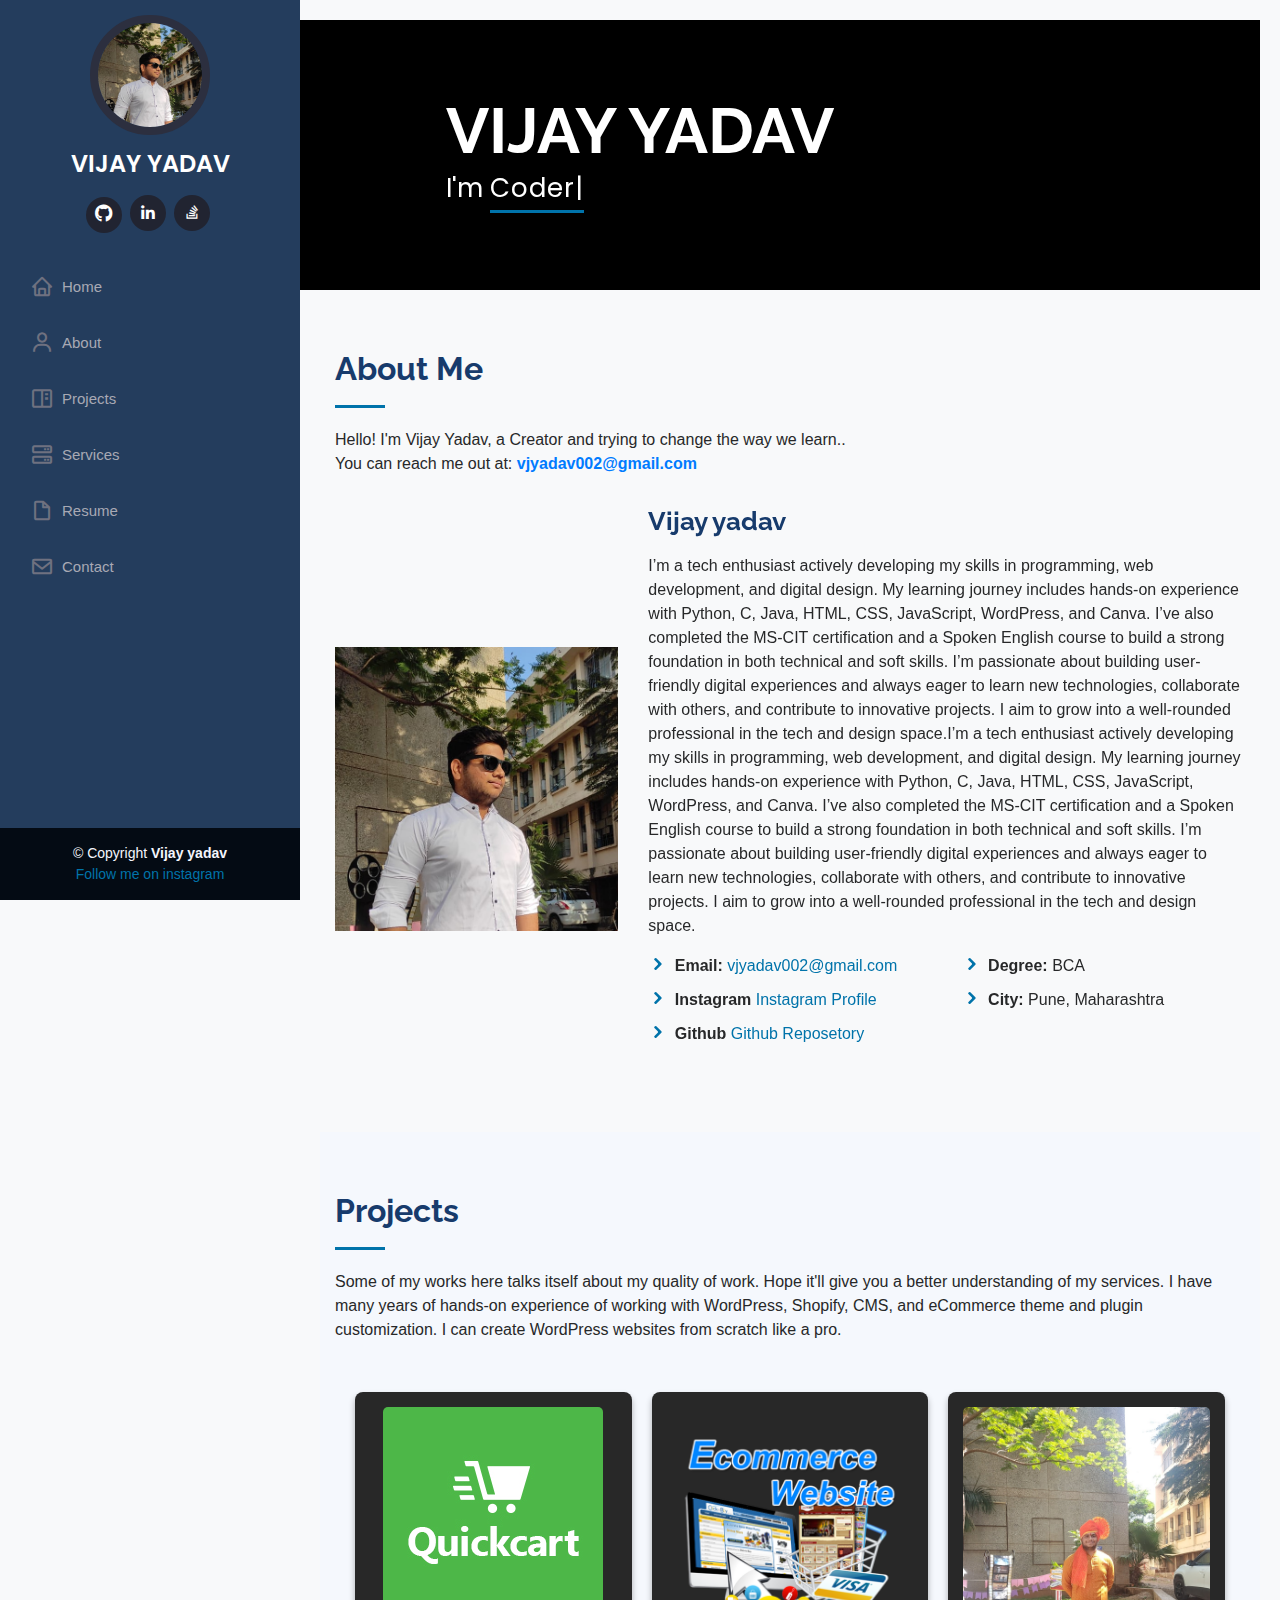
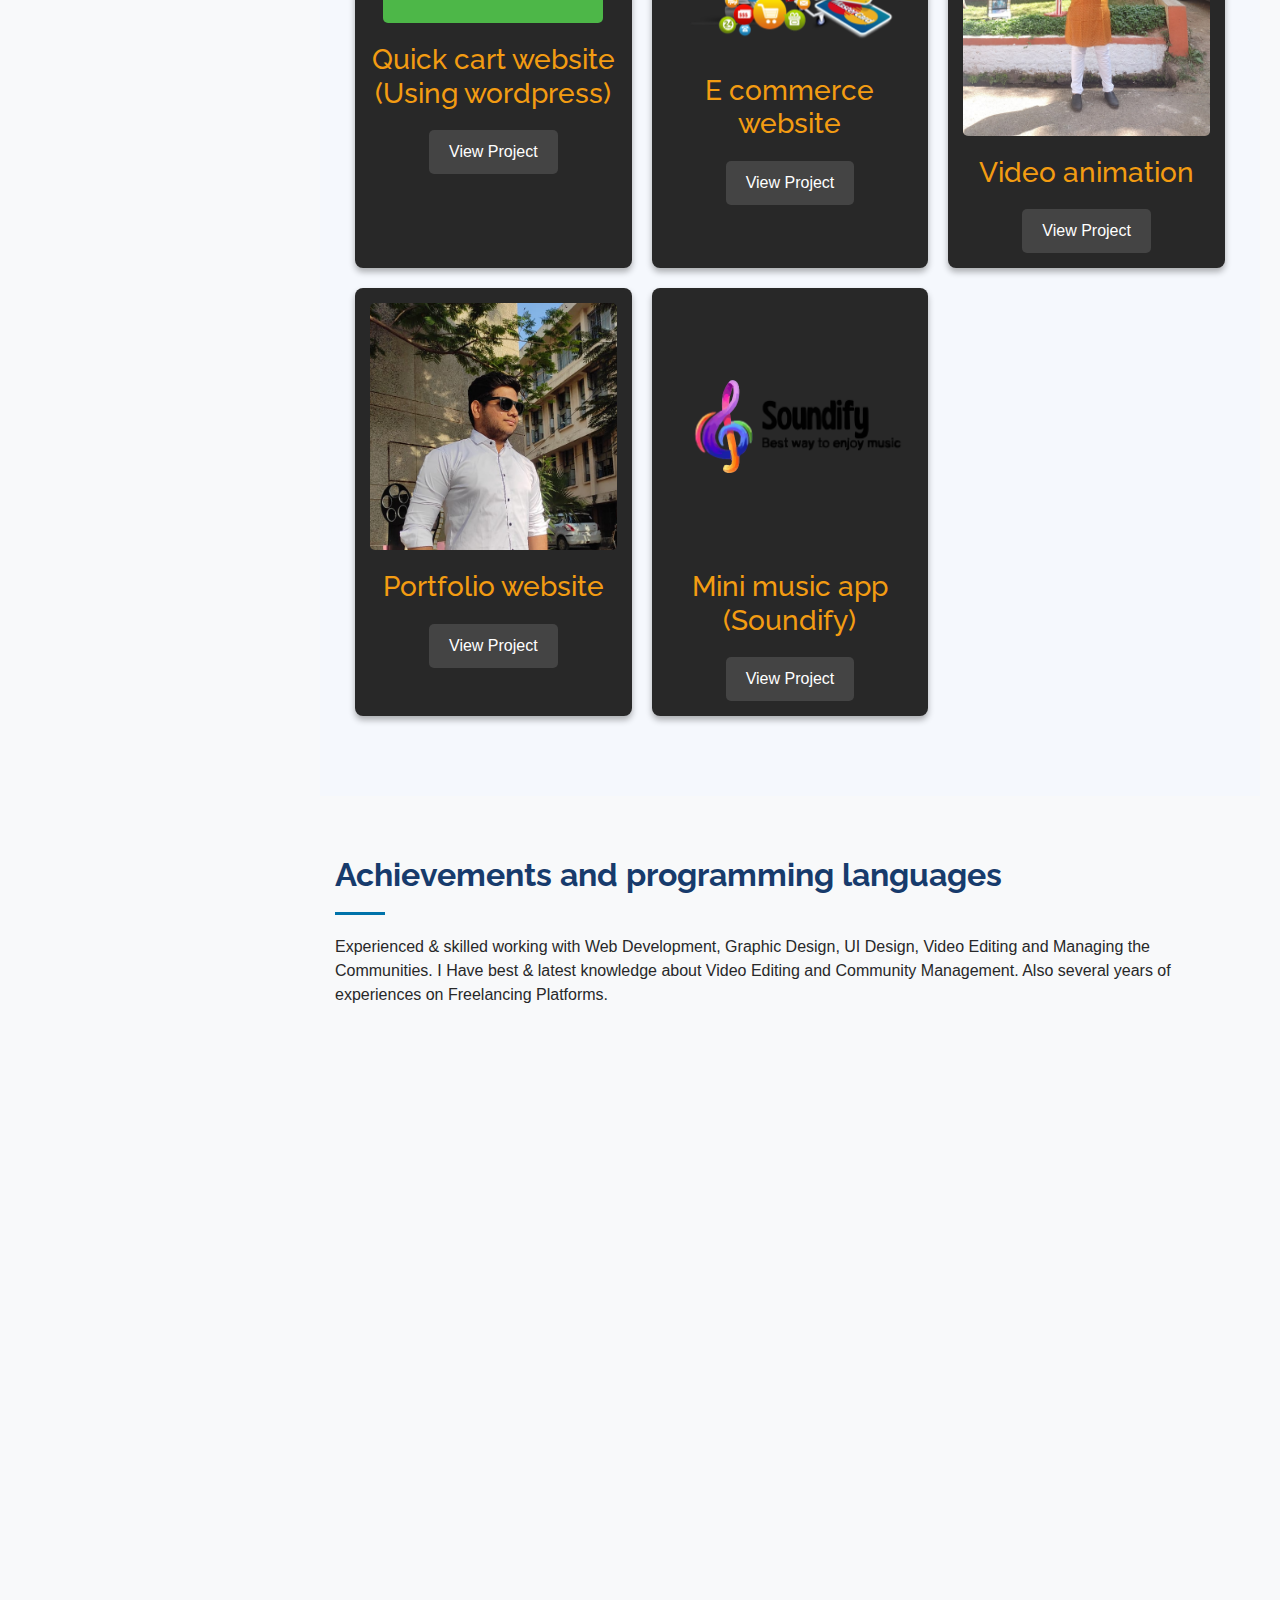
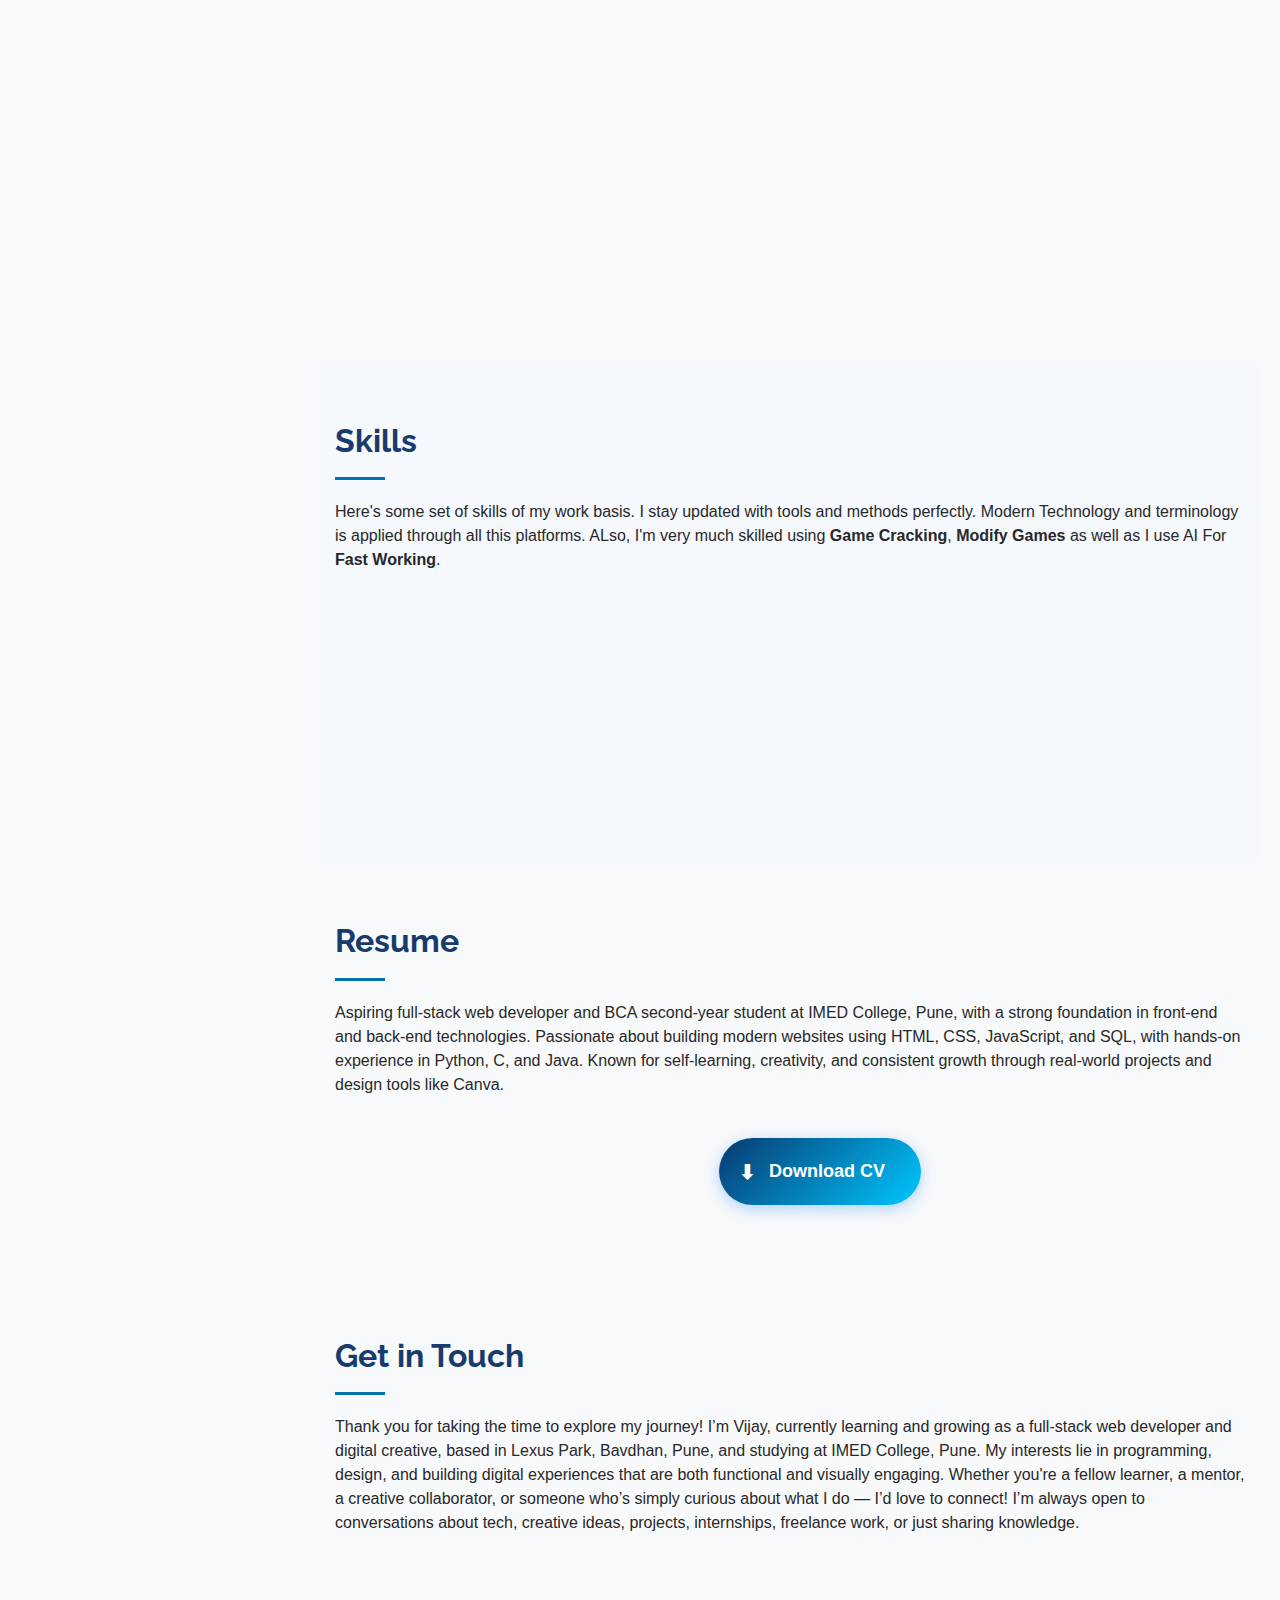
<file: index.html>
<!DOCTYPE html>
<html lang="en">

<head>
  <link rel="stylesheet" href="https://cdnjs.cloudflare.com/ajax/libs/font-awesome/6.5.1/css/all.min.css">

  <meta charset="utf-8">
  <meta content="width=device-width, initial-scale=1.0" name="viewport">

  <title>VIJAY YADAV | Portfolio website</title>
  <meta
    content="web development, wordpress, shopify website, e-commerce website, cms, blog, travel, web-developer, website, python, django, rest-api, aws, docker, python django portfolio,
    django developer portfolio,
    freelance django developer,
     portfolio VIJAY YADAV" name="description" 
  />
  <meta
    content="web development, wordpress, shopify website, e-commerce website, cms, blog, travel, web-developer, website, python, django, rest-api, aws, docker, python django portfolio,
    django developer portfolio,
    freelance django developer,
    saikat django portfolio Kapil Mahajan,
    django web development,
    python web development,
    django projects,
    rest api development,
    Dhaka CS Engineer,
    hire django developer in Dhaka,
    freelance django developer rates,
    I build web applications with django,
    python django e-commerce development,
    django developer with experience in iot, finance, aws"
    name="keywords"
  />

  <meta name="theme-color" content="#0073aa" />

  <meta property="og:title" content="VIJAY YADAV | BCA (STUDENT) (Backend)" />
  <meta property="og:description"
    content="web development, wordpress, shopify website, e-commerce website, cms, blog, travel, web-developer, website, python, django, rest-api, aws, docker" />
  <meta property="og:image" content="https://saikatroy.netlify.app/assets/img/Kapil1.png" />
  <meta property="og:url" content="https://saikatroy.netlify.app/" />
  <meta property="og:type" content="website" />

  <!-- Favicons -->
  <link href="assets/img/vijay.png" rel="icon">
  <link href="assets/img/vijay.png" rel="apple-touch-icon">

  <!-- Google Fonts -->
  <link
    href="https://fonts.googleapis.com/css?family=Open+Sans:300,300i,400,400i,600,600i,700,700i|Raleway:300,300i,400,400i,500,500i,600,600i,700,700i|Poppins:300,300i,400,400i,500,500i,600,600i,700,700i&display=swap"
    rel="stylesheet">

  <!-- Vendor CSS Files -->
  <link href="assets/vendor/bootstrap/css/bootstrap.min.css" rel="stylesheet">
  <link href="assets/vendor/icofont/icofont.min.css" rel="stylesheet">
  <link href="assets/vendor/boxicons/css/boxicons.min.css" rel="stylesheet">
  <link href="assets/vendor/venobox/venobox.css" rel="stylesheet">
  <link href="assets/vendor/owl.carousel/assets/owl.carousel.min.css" rel="stylesheet">
  <link href="assets/vendor/aos/aos.css" rel="stylesheet">

  <!-- Template Main CSS File -->
  <link href="assets/css/style.css" rel="stylesheet">

  <!-- Google tag (gtag.js) -->
  <script async src="https://www.googletagmanager.com/gtag/js?id=G-1HEC9Z70SZ"></script>
  <script>
    window.dataLayer = window.dataLayer || [];
    function gtag(){dataLayer.push(arguments);}
    gtag('js', new Date());

    gtag('config', 'G-1HEC9Z70SZ');
  </script>

</head>
<body>

  <!-- ======= Mobile nav toggle button ======= -->
  <button type="button" class="mobile-nav-toggle d-xl-none" aria-label="Right Align"><i
      class="icofont-navigation-menu"></i></button>

  <!-- ======= Header ======= -->
  <header id="header">
    <div class="d-flex flex-column">

      <div class="profile">
        <img src="assets/img/vijay1.png" alt="Vijay yadav Image" class="img-fluid rounded-circle" width="512"
          height="512">
        <h1 class="text-light"><a rel="noopener" href="/">VIJAY YADAV</a></h1>
       <div class="social-links mt-3 text-center">
        <!-- <a rel="noopener" href="https://twitter.com/njmsaikat" class="Instagram" target="_blank"><i
              class="bx bxl-Instagram"></i></a> -->
         <a href="https://github.com/Vijay96k" target="_blank" rel="noopener noreferrer" aria-label="GitHub">
  <i class="fab fa-github"></i>
</a>
          <a rel="noopener" href="https://www.linkedin.com/in/vijay-yadav-0b5407347?utm_source=share&utm_campaign=share_via&utm_content=profile&utm_medium=android_app" class="linkedin" target="_blank"><i
              class="bx bxl-linkedin"></i></a>
         <a rel="noopener" href="https://stackoverflow.com/users/30825001/vijay-yadav" class="stackoverflow" target="_blank"><i
            class="bx bxl-stack-overflow"></i></a>
        </div>
      </div>

      <nav class="nav-menu">
        <ul>
          <li class=""><a rel="noopener" href="#hero"><i class="bx bx-home"></i> <span>Home</span></a></li>
          <li><a rel="noopener" href="#about"><i class="bx bx-user"></i> <span>About</span></a></li>
          <li><a rel="noopener" href="#projects"><i class="bx bx-book-content"></i> Projects</a></li>
          <li><a rel="noopener" href="#services"><i class="bx bx-server"></i> Services</a></li>
          <li><a rel="noopener" href="#resume"><i class="bx bx-file-blank"></i> <span>Resume</span></a></li>
         <!-- <li><a rel="noopener" href="#blog"><i class="bx bxl-blogger"></i> <span>Blog</span></a></li> -->
          <li><a rel="noopener" href="#contact"><i class="bx bx-envelope"></i> Contact</a></li>
          <!-- <li><a rel="noopener" href="/assets/cv/CV- Kapil Mahajan.pdf" target="_blank"><i class="bx bx-book-content"></i>
              Download CV</a>
          </li> -->

        </ul>
      </nav><!-- .nav-menu -->
      <button type="button" class="mobile-nav-toggle d-xl-none" aria-label="Right Align"><i
          class="icofont-navigation-menu"></i></button>

    </div>
  </header><!-- End Header -->

  <!-- ======= Hero Section ======= -->
  <section id="hero" class="d-flex flex-column justify-content-center align-items-center">
    <div class="hero-container" data-aos="fade-in">
      <h1>VIJAY YADAV</h1>
      <p>I'm <span class="typed"
          data-typed-items="Coder, Engineer, web-developer"></span>
      </p>
    </div>
  </section><!-- End Hero -->

  <main id="main">

    <!-- ======= About Section ======= -->
    <section id="about" class="about">
      <div class="container">

        <div class="section-title">
          <h2>About Me</h2>
          <p>Hello! I'm Vijay Yadav,
            a Creator and trying to change the way we learn.. <br>
            You can reach me out at: <a href="mailto:vjyadav002@gmail.com" style="color: rgb(0, 123, 255); text-decoration: none;"><b>vjyadav002@gmail.com</b></a></p>
        </div>
        

        <div class="row about-me-row">
          <div class="col-lg-4" data-aos="fade-right">
            <img src="assets/img/vijay1.png" class="img-fluid profile-image" alt="Vijay yadav Profile Image"
              width="600" height="570">
          </div>
          <div class="col-lg-8 pt-4 pt-lg-0 content" data-aos="fade-left">
            <h3>Vijay yadav</h3>
            <p class="font-italic">
              <p>I’m a tech enthusiast actively developing my skills in programming, web development, and digital design. My learning journey includes hands-on experience with Python, C, Java, HTML, CSS, JavaScript, WordPress, and Canva. I’ve also completed the MS-CIT certification and a Spoken English course to build a strong foundation in both technical and soft skills. I’m passionate about building user-friendly digital experiences and always eager to learn new technologies, collaborate with others, and contribute to innovative projects. I aim to grow into a well-rounded professional in the tech and design space.I’m a tech enthusiast actively developing my skills in programming, web development, and digital design. My learning journey includes hands-on experience with Python, C, Java, HTML, CSS, JavaScript, WordPress, and Canva. I’ve also completed the MS-CIT certification and a Spoken English course to build a strong foundation in both technical and soft skills. I’m passionate about building user-friendly digital experiences and always eager to learn new technologies, collaborate with others, and contribute to innovative projects. I aim to grow into a well-rounded professional in the tech and design space.</p>

              

            </p>
            <div class="row">
              <div class="col-lg-6">
                <ul>
                  <!-- <li><i class="icofont-rounded-right"></i> <strong>Birthday:</strong> 1 May 1995</li> -->
                  
                  <li><i class="icofont-rounded-right"></i> <strong>Email:</strong> <a rel="noopener"
                      href="mailto:vjyadav002@gmail.com">vjyadav002@gmail.com</a></li>

                  <li><i class="icofont-rounded-right"></i> <strong>Instagram</strong> <a rel="noopener"
                      href="https://www.instagram.com/vijayyadav96k?igsh=MXFxamdqNXF3bG82dw==" target="_blank">Instagram Profile</a></li>
                      <li><i class="icofont-rounded-right"></i> <strong>Github</strong> <a rel="noopener"
                        href="https://github.com/Vijay96k" target="_blank">Github Reposetory</a></li>
                  <!-- <li><i class="icofont-rounded-right"></i> <strong>City:</strong> City : New York, USA</li> -->
                </ul>
              </div>
              <div class="col-lg-6">
                <ul>
                  
                  <li><i class="icofont-rounded-right"></i> <strong>Degree:</strong> BCA</li>

                 
                  <li><i class="icofont-rounded-right"></i> <strong>City:</strong> Pune, Maharashtra</li>
                </ul>
              </div>
            </div>
            <!-- <p>
              Sourcerer Profile- <a rel="noopener" href="https://sourcerer.io/njmsaikat"
                target="_blank">https://sourcerer.io/njmsaikat</a>
            </p>
            <p>
              <a rel="noopener" href="/assets/cv/CV- Kapil Mahajan.pdf" target="_blank"><button class="show-all">Download
                  CV</button></a>
            </p> -->
          </div>
        </div>

      </div>
    </section><!-- End About Section -->













<!-- project session -->
<section id="projects" class="portfolio section-bg">
  <div class="container">
    <div class="section-title">
      <h2>Projects</h2>
      <p>Some of my works here talks itself about my quality of work. Hope it'll give you a better understanding of
        my services. I have many years of hands-on experience of working with WordPress, Shopify, CMS, and eCommerce
        theme and plugin customization. I can create WordPress websites from scratch like a pro.</p>
    </div>
    <div id="project-grid">
      <!-- Project Cards will be dynamically added here -->
    </div>
  </div>
</section>

<script>
  const projects = [
    { title: "Quick cart website (Using wordpress)", image: "assets/img/quickcar.jpg", url:"https://yadavvijay.rf.gd/"},
    { title: "E commerce website", image: "assets/img/e-commerce.jpg", url:"https://yadavvijay.rf.gd/" },
    { title: "Video animation", image: "assets/img/vj.jpg", url:"https://vijay96k.github.io/projrctvideo/" },
    { title: "Portfolio website", image: "assets/img/vijay1.png" },
    { title: "Mini music app (Soundify)", image: "assets/img/app.png", url: "https://vijayfy-vjyadav002.web.app/"}, 
  ];

  const projectGrid = document.getElementById("project-grid");

  const displayProjects = (filteredProjects) => {
    projectGrid.innerHTML = "";
    filteredProjects.forEach((project) => {
      const card = document.createElement("div");
      card.className = "project-card";
      card.innerHTML = `
        <img src="${project.image}" alt="${project.title}" class="project-image">
        <h3 class="project-title">${project.title}</h3>
        <a href="${project.url}" target="_blank" rel="noopener noreferrer">
        <button class="project-button">View Project</button>
        </a>
      `;
      projectGrid.appendChild(card);
    });
  };

  displayProjects(projects);
</script>

<!-- CSS for Styling -->
<style>
  /* Project Grid Styling */
  #project-grid {
    display: grid;
    grid-template-columns: repeat(3, 1fr);
    gap: 20px;
    padding: 20px;
  }

  /* Card Styling */
  .project-card {
    background-color: #282828;
    padding: 15px;
    text-align: center;
    border-radius: 8px;
    box-shadow: 0px 4px 6px rgba(0, 0, 0, 0.3);
    transition: transform 0.3s ease, box-shadow 0.3s ease;
  }

  .project-card:hover {
    transform: scale(1.05);
    box-shadow: 0px 8px 15px rgba(0, 0, 0, 0.5);
  }

  .project-image {
    max-width: 100%;
    border-radius: 5px;
    margin-bottom: 10px;
  }

  .project-title {
    margin: 10px 0;
    color: #f39c12;
  }

  .project-button {
    margin-top: 10px;
    padding: 10px 20px;
    background-color: #444;
    color: #fff;
    border: none;
    border-radius: 5px;
    cursor: pointer;
    transition: background-color 0.3s ease, color 0.3s ease;
  }

  .project-button:hover {
    background-color: #f39c12;
    color: #1c1c1c;
  }

  /* Responsive Styling */
  @media (max-width: 768px) {
    #project-grid {
      grid-template-columns: 1fr; /* Single column on small screens */
    }
  }
</style>







































    <!-- ======= Portfolio Section ======= -->
    <!-- <section id="portfolio" class="portfolio section-bg">
      <div class="container">

        <div class="section-title">
          <h2>Portfolio</h2>
          <p>Some of my works here talks itself about my quality of work. Hope it'll give you a better understanding of
            may services. I have many years of hands on experience of working with wordpress, Shopify, CMS, eCommerce
            theme and plugin
            customization. I can create wordpress website form scratch like a pro. </p>
        </div>

      


        
        
        <div class="video-gallery">
          <div class="featured-video">
              <h2></h2>
              <div class="video-card" onclick="playVideo('videos/video3.mp4')">
                  <img src="images/thumbnail3.png" alt="">
                  <h3>Content Creator </h3>
  
                  <img class="play-icon" src="images/play-icon.png" alt="">
              </div>
          </div>
  
          <h2 class="related-videos-title">Related Videos</h2>
  
          <div class="related-videos">
              <div class="video-card" onclick="playVideo('videos/video1.mp4')">
                  
                  <div class="thumbnail">
                      <img src="images/thumbnail1.png" alt="">
  
                      <img class="play-icon" src="images/play-icon.png" alt="">
                  </div>
                  
                  <h3>Lectures on Youtube</h3>
  
                  
              </div>
  
              <div class="video-card" onclick="playVideo('videos/video2.mp4')">
                  
                  <div class="thumbnail">
                      <img src="images/thumbnail2.png" alt="">
  
                      <img class="play-icon" src="images/play-icon.png" alt="">
                  </div>
                  
                  <h3>Teaching BTS!</h3>
                  
              </div>
  
              <div class="video-card" onclick="playVideo('videos/video4.mp4')">
                  
                  <div class="thumbnail">
                      <img src="images/thumbnail4.png" alt="">
  
                      <img class="play-icon" src="images/play-icon.png" alt="">
                  </div>
                  
                  <h3>Instagram Reels</h3>
      
              </div>
          </div>
      </div>
  
  
      <div class="video">
          <video controls autoplay class="videoPlayer">
              <source src="videos/video1.mp4" type="video/mp4">
          </video>
  
          <div class="close-btn">+</div>
      </div>


      <div class="video-gallery">
        <div class="featured-video">
            <h2></h2>
            <div class="video-card" onclick="playVideo('videos/video5.mp4')">
                <img src="images/thumbnail5.png" alt="">
                <h3>LATE-Night </h3>

                <img class="play-icon" src="images/play-icon.png" alt="">
            </div>
        </div>

        <h2 class="related-videos-title">Related Videos</h2>
  
        <div class="related-videos">
            <div class="video-card" onclick="playVideo('videos/video6.mp4')">
                
                <div class="thumbnail">
                    <img src="images/thumbnail6.png" alt="">

                    <img class="play-icon" src="images/play-icon.png" alt="">
                </div>
                
                <h3>Sample Lectures</h3>

                
            </div>

         

            <div class="video-card" onclick="playVideo('videos/video7.mp4')">
                
                <div class="thumbnail">
                    <img src="images/thumbnail7.png" alt="">

                    <img class="play-icon" src="images/play-icon.png" alt="">
                </div>
                
                <h3>Added Animations Calculator</h3>
    
            </div>
        </div>
    </div>


    <div class="video">
        <video controls autoplay class="videoPlayer">
            <source src="videos/video1.mp4" type="video/mp4">
        </video>

        <div class="close-btn">+</div>
    </div>

    <div class="video-gallery">
      <div class="featured-video">
          <h2></h2>
          <img src="assets/img/Capture.PNG" class="img-fluid profile-image" alt="Kapil Mahajan Profile Image"
          width="600" height="570">   
          </div>
      </div>

    <div class="video-gallery">
      <div class="featured-video">
          <h2></h2>
          <img src="assets/img/SORS.jpg" class="img-fluid profile-image" alt="Kapil Mahajan Profile Image"
          width="600" height="570">   
          </div>
      </div>
      

        

       
  
    </section> -->

    <!-- ======= Services Section ======= -->
    <section id="services" class="services">
      <div class="container">

        <div class="section-title">
          <h2>Achievements and programming languages</h2>
          <p>Experienced & skilled working with Web Development, Graphic Design, UI Design, Video Editing and Managing the Communities. I Have best & latest knowledge about Video Editing and Community Management. Also several years of
            experiences on Freelancing Platforms.

          </p>
        </div>

        <div class="row">
          <div class="col-lg-4 col-md-6 icon-box" data-aos="fade-up">
            <div class="icon"><i class="icofont-computer"></i></div>
            <h3 class="title"><a rel="noopener" href="#portfolio">MS CIT</a></h3>
            <p class="description">I have successfully completed the Maharashtra State Certificate in Information Technology (MS-CIT), a comprehensive IT literacy course conducted by MKCL. The course covered essential computer skills including MS Office, internet usage, cybersecurity basics, and digital communication. This certification has enhanced my proficiency in day-to-day digital tools and strengthened my foundational knowledge of information technology.</p>
          </div>
          <div class="col-lg-4 col-md-6 icon-box" data-aos="fade-up" data-aos-delay="100">
            <div class="icon"><i class="icofont-chart-bar-graph"></i></div>
            <h3 class="title"><a rel="noopener" href="#portfolio">Python</a></h3>
            <p class="description">I have practical experience with Python, including building automation scripts, developing backend systems, creating game projects, and working on data-driven applications.</p>
          </div>
          <div class="col-lg-4 col-md-6 icon-box" data-aos="fade-up" data-aos-delay="200">
            <div class="icon"><i class="icofont-earth"></i></div>
            <h3 class="title"><a rel="noopener" href="#portfolio">Web development</a></h3>
            <p class="description">I have experience in web development using HTML, CSS, JavaScript, PHP, and WordPress, including creating responsive websites, dynamic functionalities, and custom themes to deliver user-friendly designs. </p>
          </div>
          <div class="col-lg-4 col-md-6 icon-box" data-aos="fade-up" data-aos-delay="300">
            <div class="icon"><i class="icofont-image"></i></div>
            <h3 class="title"><a rel="noopener" href="#portfolio">Canva designer</a></h3>
            <p class="description">Skilled in using Canva to create visually appealing designs for social media, presentations, and marketing materials.</p>
          </div>
          <div class="col-lg-4 col-md-6 icon-box" data-aos="fade-up" data-aos-delay="400">
            <div class="icon"><i class="icofont-settings"></i></div>
            <h3 class="title"><a rel="noopener" href="#portfolio"> Spoken English</a></h3>
            <p class="description">I have successfully completed a Spoken English course at Future Prep Academy, focused on improving verbal communication, pronunciation, vocabulary, and fluency in English. The course emphasized real-world conversation practice, confidence-building, and effective public speaking. It has significantly improved my communication skills and overall command of the English language.</p>
          </div>
          
        </div>

      </div>
    </section><!-- End Services Section -->

    <!-- ======= Facts Section ======= -->
    <!-- <section id="facts" class="facts">
      <div class="container">

        <div class="section-title">
          <h2>Facts</h2>
          <p>Magnam dolores commodi suscipit. Necessitatibus eius consequatur ex aliquid fuga eum quidem. Sit sint
            consectetur velit. Quisquam quos quisquam cupiditate. Et nemo qui impedit suscipit alias ea. Quia fugiat sit
            in iste officiis commodi quidem hic quas.</p>
        </div>

        <div class="row no-gutters">

          <div class="col-lg-3 col-md-6 d-md-flex align-items-md-stretch" data-aos="fade-up">
            <div class="count-box">
              <i class="icofont-simple-smile"></i>
              <span data-toggle="counter-up">232</span>
              <p><strong>Happy Clients</strong> consequuntur quae</p>
            </div>
          </div>

          <div class="col-lg-3 col-md-6 d-md-flex align-items-md-stretch" data-aos="fade-up" data-aos-delay="100">
            <div class="count-box">
              <i class="icofont-document-folder"></i>
              <span data-toggle="counter-up">521</span>
              <p><strong>Projects</strong> adipisci atque cum quia aut</p>
            </div>
          </div>

          <div class="col-lg-3 col-md-6 d-md-flex align-items-md-stretch" data-aos="fade-up" data-aos-delay="200">
            <div class="count-box">
              <i class="icofont-live-support"></i>
              <span data-toggle="counter-up">1,463</span>
              <p><strong>Hours Of Support</strong> aut commodi quaerat</p>
            </div>
          </div>

          <div class="col-lg-3 col-md-6 d-md-flex align-items-md-stretch" data-aos="fade-up" data-aos-delay="300">
            <div class="count-box">
              <i class="icofont-users-alt-5"></i>
              <span data-toggle="counter-up">15</span>
              <p><strong>Hard Workers</strong> rerum asperiores dolor</p>
            </div>
          </div>

        </div>

      </div>
    </section> -->
    <!-- End Facts Section -->

    <!-- ======= Skills Section ======= -->
    <section id="skills" class="skills section-bg">
      <div class="container">

        <div class="section-title">
          <h2>Skills</h2>
          <p>Here's some set of skills of my work basis. I stay updated with tools and methods perfectly.
            Modern Technology and terminology is applied through all this platforms. ALso, I'm very much skilled
            using <strong>Game Cracking</strong>, <strong>Modify Games</strong> as well as I use AI For <strong>Fast Working</strong>.
          </p>
        </div>

        <div class="row skills-content">

          <div class="col-lg-6" data-aos="fade-up">

            <div class="progress">
              <span class="skill">Web Development <i class="val">60%</i></span>
              <div class="progress-bar-wrap">
                <div class="progress-bar" aria-valuenow="60" aria-valuemin="40" aria-valuemax="100">
                </div>
              </div>
            </div>

            <div class="progress">
              <span class="skill">Video Editing <i class="val">40%</i></span>
              <div class="progress-bar-wrap">
                <div class="progress-bar" aria-valuenow="40" aria-valuemin="0" aria-valuemax="100">
                </div>
              </div>
            </div>

            <div class="progress">
              <span class="skill">C programming <i class="val">85%</i></span>
              <div class="progress-bar-wrap">
                <div class="progress-bar" aria-valuenow="85" aria-valuemin="0" aria-valuemax="100">
                </div>
              </div>
            </div>

            <div class="progress">
              <span class="skill">Python <i class="val">30%</i></span>
              <div class="progress-bar-wrap">
                <div class="progress-bar" aria-valuenow="30" aria-valuemin="0" aria-valuemax="100">
                </div>
              </div>
            </div>

          </div>

          <div class="col-lg-6" data-aos="fade-up" data-aos-delay="100">

            <div class="progress">
              <span class="skill">AI Tools<i class="val">70%</i></span>
              <div class="progress-bar-wrap">
                <div class="progress-bar" aria-valuenow="70" aria-valuemin="0" aria-valuemax="100">
                </div>
              </div>
            </div>

            <div class="progress">
              <span class="skill">Backend <i class="val">50%</i></span>
              <div class="progress-bar-wrap">
                <div class="progress-bar" aria-valuenow="50" aria-valuemin="0" aria-valuemax="100">
                </div>
              </div>
            </div>

            

            <div class="progress">
              <span class="skill">New Ideas<i class="val">100%</i></span>
              <div class="progress-bar-wrap">
                <div class="progress-bar" aria-valuenow="100" aria-valuemin="0" aria-valuemax="100">
                </div>
              </div>
            </div>

            <div class="progress">
              <span class="skill">designing<i class="val">55%</i></span>
              <div class="progress-bar-wrap">
                <div class="progress-bar" aria-valuenow="55" aria-valuemin="0" aria-valuemax="100">
                </div>
              </div>
            </div>

          </div>

        </div>
        <!-- <p style="margin-top: 20px;"><strong><i>Specialized Platform</i></strong></p>
        <div class="row skills-content">

          <div class="col-lg-6" data-aos="fade-up">

            <div class="progress">
              <span class="skill">Wordpress / CMS<i class="val">90%</i></span>
              <div class="progress-bar-wrap">
                <div class="progress-bar" aria-valuenow="90" aria-valuemin="0" aria-valuemax="100">
                </div>
              </div>
            </div>
          </div>

          <div class="col-lg-6" data-aos="fade-up" data-aos-delay="100">

            <div class="progress">
              <span class="skill">Shopify / eCommerce<i class="val">90%</i></span>
              <div class="progress-bar-wrap">
                <div class="progress-bar" aria-valuenow="90" aria-valuemin="0" aria-valuemax="100">
                </div>
              </div>
            </div>
          </div>

          <div class="col-lg-6" data-aos="fade-up">

            <div class="progress">
              <span class="skill">Docker<i class="val">80%</i></span>
              <div class="progress-bar-wrap">
                <div class="progress-bar" aria-valuenow="80" aria-valuemin="0" aria-valuemax="100">
                </div>
              </div>
            </div>
          </div>

          <div class="col-lg-6" data-aos="fade-up" data-aos-delay="100">

            <div class="progress">
              <span class="skill">Amazon Web Service (AWS)<i class="val">90%</i></span>
              <div class="progress-bar-wrap">
                <div class="progress-bar" aria-valuenow="90" aria-valuemin="0" aria-valuemax="100">
                </div>
              </div>
            </div>
          </div>

        </div> -->

      </div>
    </section><!-- End Skills Section -->





     <!-- ======= Resume Section ======= -->
     <section id="resume" class="resume">
      <div class="container">

        <div class="section-title">
          <h2>Resume</h2>
          <p> Aspiring full-stack web developer and BCA second-year student at IMED College, Pune, with a strong foundation in front-end and back-end technologies. Passionate about building modern websites using HTML, CSS, JavaScript, and SQL, with hands-on experience in Python, C, and Java. Known for self-learning, creativity, and consistent growth through real-world projects and design tools like Canva.</p>
        </div>
<!--
        <div class="row">
          <div class="col-lg-6" data-aos="fade-up">
            <h3 class="resume-title">Summary</h3>
            <div class="resume-item pb-0">
              <h4>Vijay yadav</h4>
              <h5>Bca Second year student </h5>

              <p>
               <a rel="noopener" href="https://get-aid.ltd/" target="_blank">Get Aid Ltd.</a><br>
                <em>Hi, I’m Vijay, an aspiring full-stack developer and creative thinker based in Lexus Park, Bavdhan, Pune. I’m currently pursuing my studies at IMED College (Institute of Management and Entrepreneurship Development), Pune, where I’m building a strong foundation in computer science and technology.

My journey in tech began with a deep interest in how things work behind the screen—and since then, I’ve been constantly learning and evolving. I’ve started developing my skills in web development (HTML, CSS, JavaScript), backend basics with SQL, and programming languages like Python, C, and Java. I'm also passionate about design, using tools like Canva to bring creative ideas to life.
                </em>
              </p>
              
            </div>
          <div class="resume-item pb-0">
              <h5>Junior Software Developer : Jul 2021 - Nov 2022</h5>

              <p>
                <a rel="noopener" href="https://ghl-bd.com/" target="_blank">Germania Holdings Ltd.</a><br>
                <em> As a Software Developer in Technical Team of Pioneer Smart Vending machine services in Bangladesh 
                  SnacKeeper. You'll find it soon every corner of the city. Our team goal is designing, implementing, deployments and all sort of problem solving of keeping 
                  the whole system up and running 24/7.
                </em>
              </p>
              <ul>
         
              </ul>
            </div> 
            <div class="resume-item pb-0">
              <h5> Achievements</h5>

              <p>
                <a rel="noopener" href="https://dokmi.com/" target="_blank">Dokmi BD</a><br>
                <li> Taking initiative to self-learn full-stack development outside of college curriculum </li>

                 <li>Built small projects using core web technologies</li>

                 <li>Developed strong digital literacy and communication skills</li>

<li>Consistently practicing coding and design to improve every day</li>
                </em>
              </p>
              <ul>
             
              </ul>
            </div>
           
          </div>
          <div class="col-lg-6" data-aos="fade-up" data-aos-delay="100">
            <h3 class="resume-title">Education</h3>
            <div class="resume-item">
              <h4>Bachelor of Computer Applications</h4>
              <h5>2024 - 2027</h5>
              <p><em><a rel="noopener" href="https://www.bvuniversity.edu.in/imed/" target="_blank">Institute of Management and Entrepreneurship Development (IMED)</a></em></p>
              <p>Graduated, Major in Communication.</p>
              <b>Academic Achievements</b>
              <ul>
                <li>National Service Scheme (NSS): 1st prise on Fit india camping compition - 2024</li>
                <li>Journal Published: 4th Young Scientist Congress - 2019</li>
              </ul>
             </div>
            </div> -->
</div>
            <!DOCTYPE html>
<html lang="en">
<head>
  <meta charset="UTF-8">
  <title>Download CV Button</title>
</head>
<body>
<!-- Button outside header -->
<div class="download-section">
  <a href="https://drive.google.com/file/d/1VYifpz5YpOUW9stSQqkjpGFW-wCpLYyj/view?usp=drive_link" class="download-btn" download>Download CV</a>
</div>

</body>
</html>

           <!-- <h3 class="resume-title">Certifications</h3>

           

            <div class="resume-item">
              <h4>Building Web Applications in PHP</h4>
              <h5>(8 Weeks) – 2020</h5>
              <p><em>Certified by University of Michigan, USA </em></p>
              <ul>
                <li>Credential ID: <a rel="noopener"
                    href="https://www.coursera.org/account/accomplishments/verify/5U6TYJY8KP8Y"
                    target="_blank">5U6TYJY8KP8Y</a></li>
              </ul>
            </div>
           
            <div class="resume-item">
              <h4>Top-up IT Training, Web Development</h4>
              <h5>(300 Hours) - 2017</h5>
              <p><em>LICT project, Bangladesh Computer Council (BCC)
                  Certified by George Washington University, USA
                </em></p>
              <ul>
                <li>Credential ID: <a rel="noopener"
                    href="https://drive.google.com/file/d/1cC09Rs4M0x4-S4T371jOvSZacGx2LOxg/view"
                    target="_blank">G023933</a></li>
              </ul>
            </div> -->
          </div>
        </div>

      </div>
    </section>

    <!-- ======= Testimonials Section ======= -->
   <!-- <section id="testimonials" class="testimonials section-bg">
      <div class="container">

       <div class="section-title">
          <h2>Clients Feedback</h2>
          <p>Here's some of my clients feedback for my work. I am glad to serve you with best quality. Hope we can work
            together and create amazing things together. <i>You can visit my freelancer profile too-</i>
            <a rel="noopener" href="https://www.fiverr.com/njmsaikat"><strong>Fiverr</strong></a> &
            <a rel="noopener" href="https://www.upwork.com/freelancers/~017a6b074dbd601705"><strong>Upwork</strong></a>
          </p>
        </div>

        <div class="owl-carousel testimonials-carousel">

          <div class="testimonial-item" data-aos="fade-up" data-aos-delay="200">
            <p>
              <img src="assets/img/testimonials/client-1.jpg" alt="Fiverr Review" width="702" height="366"
                class="img-fluid">
            </p>
            <h3>Freelancer Platform- Upwork</h3>
          </div>

          <div class="testimonial-item" data-aos="fade-up" data-aos-delay="400">
            <p>
              <img src="assets/img/testimonials/client-3.jpg" alt="Fiverr Review" width="702" height="366"
                class="img-fluid">
            </p>
            <h3>Freelancer Platform- Upwork</h3>
          </div>

        </div>

      </div>
    </section><!-- End Testimonials Section -->

   <!-- ======= Contact Section ======= -->
<section id="contact" class="contact">
  <div class="container">

    <div class="section-title">
      <h2>Get in Touch</h2>
      <p>Thank you for taking the time to explore my journey! I’m Vijay, currently learning and growing as a full-stack web developer and digital creative, based in Lexus Park, Bavdhan, Pune, and studying at IMED College, Pune. My interests lie in programming, design, and building digital experiences that are both functional and visually engaging.

      Whether you're a fellow learner, a mentor, a creative collaborator, or someone who’s simply curious about what I do — I’d love to connect! I’m always open to conversations about tech, creative ideas, projects, internships, freelance work, or just sharing knowledge.</p>
    </div>

    <div class="row" data-aos="fade-in">

      <div class="col-lg-5 d-flex align-items-stretch">
        <div class="info">
          <div class="address">
            <i class="icofont-google-map"></i>
            <h3>Location:</h3>
            <p>Pune, Maharashtra</p>
          </div>

          <div class="email">
            <i class="icofont-envelope"></i>
            <h3>Email:</h3>
            <p><a rel="noopener" href="mailto:vjyadav002@gmail.com">vjyadav002@gmail.com</a></p>
          </div>

          <div class="phone">
            <i class="icofont-phone"></i>
            <h3>Call:</h3>
            <p><a rel="noopener" href="tel:+917507445421">+917507445421</a></p>
          </div>

         <!-- <a rel="noopener" href="https://maps.app.goo.gl/z4QbJDoxE3Uisa7R6" target="_blank">
            <img src="assets/img/map.jpg" alt="Location Map" class="img-fluid" width="597" height="445">
          </a> -->
        </div>
      </div>

      <div class="col-lg-7 mt-5 mt-lg-0 d-flex align-items-stretch">
        <form action="https://formspree.io/f/xblykkwb" method="POST">
          <input type="hidden" name="_captcha" value="false">
          <input type="hidden" name="_next" value="https://vijayfy-vjyadav002.web.app/app2/#contact">
          
          <div class="form-group">
            <label for="name">Your Name:</label>
            <input class="form-control" type="text" name="name" id="name" required />
          </div>
          <div class="form-group">
            <label for="email">Your Email:</label>
            <input class="form-control" type="email" name="email" id="email" required />
          </div>
          <div class="form-group">
            <label for="message">Message:</label>
            <textarea class="form-control" name="message" rows="8" id="message" required></textarea>
          </div>
          <div class="text-center">
            <button type="submit">Send Message</button>
          </div>
        </form>
      </div>

    </div>

  </div>
</section>
<!-- End Contact Section -->


  </main><!-- End #main -->

  <!-- ======= Footer ======= -->
  <footer id="footer">
    <div class="container">
      <div class="copyright">
        &copy; Copyright <strong><span>Vijay yadav</span></strong>
        <div><a rel="noopener" href="https://www.instagram.com/vijayyadav96k?igsh=MXFxamdqNXF3bG82dw==">Follow me on instagram</a></div>
      </div>
    </div>

  </footer><!-- End  Footer -->

  <a rel="noopener" href="#" class="back-to-top"><i class="icofont-simple-up"></i></a>

  <!-- Vendor JS Files -->
  <script src="assets/vendor/jquery/jquery.min.js"></script>
  <script src="assets/vendor/bootstrap/js/bootstrap.bundle.min.js"></script>
  <script src="assets/vendor/jquery.easing/jquery.easing.min.js"></script>
  <script src="assets/vendor/waypoints/jquery.waypoints.min.js"></script>
  <script src="assets/vendor/counterup/counterup.min.js"></script>
  <script src="assets/vendor/isotope-layout/isotope.pkgd.min.js"></script>
  <script src="assets/vendor/venobox/venobox.min.js"></script>
  <script src="assets/vendor/owl.carousel/owl.carousel.min.js"></script>
  <script src="assets/vendor/typed.js/typed.min.js"></script>
  <script src="assets/vendor/aos/aos.js"></script>

  <!-- Template Main JS File -->
  <script src="assets/js/main.js"></script>


  <!-- Messenger Chat Plugin Code -->
  <div id="fb-root"></div>

  <!-- Your Chat Plugin code -->
  <div id="fb-customer-chat" class="fb-customerchat">
  </div>

  <script>
    var chatbox = document.getElementById('fb-customer-chat');
    chatbox.setAttribute("page_id", "103446341405220");
    chatbox.setAttribute("attribution", "biz_inbox");
    window.fbAsyncInit = function () {
      FB.init({
        xfbml: true,
        version: 'v10.0'
      });
    };

    (function (d, s, id) {
      var js, fjs = d.getElementsByTagName(s)[0];
      if (d.getElementById(id)) return;
      js = d.createElement(s); js.id = id;
      js.src = 'https://connect.facebook.net/en_US/sdk/xfbml.customerchat.js';
      fjs.parentNode.insertBefore(js, fjs);
    }(document, 'script', 'facebook-jssdk'));
  </script>

  <!--vijay yadav Portfolio Website template-->

</body>

</html>
</file>
<file: assets/vendor/venobox/venobox.css>
/* ------ venobox.css --------*/
.vbox-overlay *, .vbox-overlay *:before, .vbox-overlay *:after{
    -webkit-backface-visibility: hidden;
    -webkit-box-sizing:border-box;
    -moz-box-sizing:border-box;
    box-sizing:border-box;
}
.vbox-overlay * { 
    -webkit-backface-visibility: visible;
    backface-visibility: visible;
}
.vbox-overlay{
    display: -webkit-flex;
    display: flex;
    -webkit-flex-direction: column;
    flex-direction: column;
    -webkit-justify-content: center;
    justify-content: center;
    -webkit-align-items: center;
    align-items: center;
    position: fixed;
    left: 0;
    top: 0;
    bottom: 0;
    right: 0;
    z-index: 999999;
}

/* ----- navigation ----- */
.vbox-title{
    width: 100%;
    height: 40px;
    float: left;
    text-align: center;
    line-height: 28px;
    font-size: 12px;
    padding: 6px 50px;
    overflow: hidden;
    position: fixed;
    display: none;
    left: 0;
    z-index: 89;
}
.vbox-close{
    cursor: pointer;
    position: fixed;
    top: -1px;
    right: 0;
    width: 50px;
    height: 40px;
    padding: 6px;
    display: block;
    background-position:10px center;
    overflow: hidden;
    font-size: 24px;
    line-height: 1;
    text-align: center;
    z-index: 99;
}
.vbox-left{
    cursor: pointer;
    position: fixed;
    left: 0;
    height: 40px;
    overflow: hidden;
    line-height: 28px;
    font-size: 12px;
    z-index: 99;
    display: flex;
    align-items:center;
}
.vbox-num{
    display: inline-block;
    margin: 6px 0 6px 15px;
}
/* ----- Social share ----- */
.vbox-share{
    line-height: 28px;
    font-size: 12px;
    overflow: hidden;
    position: fixed;
    left: 0;
    z-index: 98;
    display: flex;
    align-items:center;
    justify-content: center;
    width: 100%;
    text-align: center;
}
.vbox-share svg{
    max-height: 28px;
    width: 28px;
    z-index: 10;
    margin-left: 12px;
    margin-top: 6px;
    margin-bottom: 6px;
    vertical-align: middle;
}


/* ----- navigation ARROWS ----- */
.vbox-next, .vbox-prev{
    position: fixed;
    top: 50%;
    margin-top: -15px;
    overflow: hidden;
    cursor: pointer;
    display: block;
    width: 45px;
    height: 45px;
    z-index: 99;
}
.vbox-next span, .vbox-prev span{
    position: relative;
    width: 20px;
    height: 20px;
    border: 2px solid transparent;
    border-top-color: #B6B6B6;
    border-right-color: #B6B6B6;
    text-indent: -100px;
    position: absolute;
    top: 8px;
    display: block;
}
.vbox-prev{
    left: 15px;
}
.vbox-next{
    right: 15px;
}
.vbox-prev span{
    left: 10px;
    -ms-transform: rotate(-135deg);
    -webkit-transform: rotate(-135deg);
    transform: rotate(-135deg);
}
.vbox-next span{
    -ms-transform: rotate(45deg);
    -webkit-transform: rotate(45deg);
    transform: rotate(45deg);
    right: 10px;
}
/* ------- inline window ------ */
.vbox-inline{
    width: 420px;
    height: 315px;
    height: 70vh;
    padding: 10px;
    background: #fff;
    margin: 0 auto;
    overflow: auto;
    text-align: left;
}
/* ------- Video & iFrames window ------ */
.venoframe{
    max-width: 100%;
    width: 100%;
    border: none;
    width: 100%;
    height: 260px;
    height: 70vh;
}
.venoframe.vbvid{
    height: 260px;
}
@media (min-width: 768px) {
    .venoframe, .vbox-inline{
        width: 90%;
        height: 360px;
        height: 70vh;
    }
    .venoframe.vbvid{
        width: 640px;
        height: 360px;
    }
}
@media (min-width: 992px) {
    .venoframe, .vbox-inline{
        max-width: 1200px;
        width: 80%;
        height: 540px;
        height: 70vh;
    }
    .venoframe.vbvid{
        width: 960px;
        height: 540px;
    }
}
/* 
Please do NOT edit this part! 
or at least read this note: http://i.imgur.com/7C0ws9e.gif
*/
.vbox-open{
    overflow: hidden;
}
.vbox-container{
    position: absolute;
    left: 0;
    right: 0;
    top: 0;
    bottom: 0;
    overflow-x: hidden;
    overflow-y: scroll;
    overflow-scrolling: touch;
    -webkit-overflow-scrolling: touch;
    z-index: 20;
    max-height: 100%;

}

.vbox-content{
    text-align: center;
    float: left;
    width: 100%;
    position: relative;
    overflow: hidden;
    padding: 20px 4%;
}
.vbox-container img{
    max-width: 100%;
    height: auto;
}
.vbox-figlio{
    box-shadow: 0 0 12px rgba(0,0,0,0.19), 0 6px 6px rgba(0,0,0,0.23);
    max-width: 100%;
    text-align: initial;
}
img.vbox-figlio{
    -webkit-user-select: none;
-khtml-user-select: none;
-moz-user-select: none;
-o-user-select: none;
user-select: none;
}
.vbox-content.swipe-left{
    margin-left: -200px !important;
}
.vbox-content.swipe-right{
    margin-left: 200px !important;
}
.vbox-animated{
    webkit-transition: margin 300ms ease-out;
    transition: margin 300ms ease-out;
}

/* ---------- preloader ----------
 * SPINKIT 
 * http://tobiasahlin.com/spinkit/
-------------------------------- */
.sk-double-bounce,.sk-rotating-plane{width:40px;height:40px;margin:40px auto}.sk-rotating-plane{background-color:#333;-webkit-animation:sk-rotatePlane 1.2s infinite ease-in-out;animation:sk-rotatePlane 1.2s infinite ease-in-out}@-webkit-keyframes sk-rotatePlane{0%{-webkit-transform:perspective(120px) rotateX(0) rotateY(0);transform:perspective(120px) rotateX(0) rotateY(0)}50%{-webkit-transform:perspective(120px) rotateX(-180.1deg) rotateY(0);transform:perspective(120px) rotateX(-180.1deg) rotateY(0)}100%{-webkit-transform:perspective(120px) rotateX(-180deg) rotateY(-179.9deg);transform:perspective(120px) rotateX(-180deg) rotateY(-179.9deg)}}@keyframes sk-rotatePlane{0%{-webkit-transform:perspective(120px) rotateX(0) rotateY(0);transform:perspective(120px) rotateX(0) rotateY(0)}50%{-webkit-transform:perspective(120px) rotateX(-180.1deg) rotateY(0);transform:perspective(120px) rotateX(-180.1deg) rotateY(0)}100%{-webkit-transform:perspective(120px) rotateX(-180deg) rotateY(-179.9deg);transform:perspective(120px) rotateX(-180deg) rotateY(-179.9deg)}}.sk-double-bounce{position:relative}.sk-double-bounce .sk-child{width:100%;height:100%;border-radius:50%;background-color:#333;opacity:.6;position:absolute;top:0;left:0;-webkit-animation:sk-doubleBounce 2s infinite ease-in-out;animation:sk-doubleBounce 2s infinite ease-in-out}.sk-chasing-dots .sk-child,.sk-spinner-pulse,.sk-three-bounce .sk-child{background-color:#333;border-radius:100%}.sk-double-bounce .sk-double-bounce2{-webkit-animation-delay:-1s;animation-delay:-1s}@-webkit-keyframes sk-doubleBounce{0%,100%{-webkit-transform:scale(0);transform:scale(0)}50%{-webkit-transform:scale(1);transform:scale(1)}}@keyframes sk-doubleBounce{0%,100%{-webkit-transform:scale(0);transform:scale(0)}50%{-webkit-transform:scale(1);transform:scale(1)}}.sk-wave{margin:40px auto;width:50px;height:40px;text-align:center;font-size:10px}.sk-wave .sk-rect{background-color:#333;height:100%;width:6px;display:inline-block;-webkit-animation:sk-waveStretchDelay 1.2s infinite ease-in-out;animation:sk-waveStretchDelay 1.2s infinite ease-in-out}.sk-wave .sk-rect1{-webkit-animation-delay:-1.2s;animation-delay:-1.2s}.sk-wave .sk-rect2{-webkit-animation-delay:-1.1s;animation-delay:-1.1s}.sk-wave .sk-rect3{-webkit-animation-delay:-1s;animation-delay:-1s}.sk-wave .sk-rect4{-webkit-animation-delay:-.9s;animation-delay:-.9s}.sk-wave .sk-rect5{-webkit-animation-delay:-.8s;animation-delay:-.8s}@-webkit-keyframes sk-waveStretchDelay{0%,100%,40%{-webkit-transform:scaleY(.4);transform:scaleY(.4)}20%{-webkit-transform:scaleY(1);transform:scaleY(1)}}@keyframes sk-waveStretchDelay{0%,100%,40%{-webkit-transform:scaleY(.4);transform:scaleY(.4)}20%{-webkit-transform:scaleY(1);transform:scaleY(1)}}.sk-wandering-cubes{margin:40px auto;width:40px;height:40px;position:relative}.sk-wandering-cubes .sk-cube{background-color:#333;width:10px;height:10px;position:absolute;top:0;left:0;-webkit-animation:sk-wanderingCube 1.8s ease-in-out -1.8s infinite both;animation:sk-wanderingCube 1.8s ease-in-out -1.8s infinite both}.sk-chasing-dots,.sk-spinner-pulse{width:40px;height:40px;margin:40px auto}.sk-wandering-cubes .sk-cube2{-webkit-animation-delay:-.9s;animation-delay:-.9s}@-webkit-keyframes sk-wanderingCube{0%{-webkit-transform:rotate(0);transform:rotate(0)}25%{-webkit-transform:translateX(30px) rotate(-90deg) scale(.5);transform:translateX(30px) rotate(-90deg) scale(.5)}50%{-webkit-transform:translateX(30px) translateY(30px) rotate(-179deg);transform:translateX(30px) translateY(30px) rotate(-179deg)}50.1%{-webkit-transform:translateX(30px) translateY(30px) rotate(-180deg);transform:translateX(30px) translateY(30px) rotate(-180deg)}75%{-webkit-transform:translateX(0) translateY(30px) rotate(-270deg) scale(.5);transform:translateX(0) translateY(30px) rotate(-270deg) scale(.5)}100%{-webkit-transform:rotate(-360deg);transform:rotate(-360deg)}}@keyframes sk-wanderingCube{0%{-webkit-transform:rotate(0);transform:rotate(0)}25%{-webkit-transform:translateX(30px) rotate(-90deg) scale(.5);transform:translateX(30px) rotate(-90deg) scale(.5)}50%{-webkit-transform:translateX(30px) translateY(30px) rotate(-179deg);transform:translateX(30px) translateY(30px) rotate(-179deg)}50.1%{-webkit-transform:translateX(30px) translateY(30px) rotate(-180deg);transform:translateX(30px) translateY(30px) rotate(-180deg)}75%{-webkit-transform:translateX(0) translateY(30px) rotate(-270deg) scale(.5);transform:translateX(0) translateY(30px) rotate(-270deg) scale(.5)}100%{-webkit-transform:rotate(-360deg);transform:rotate(-360deg)}}.sk-spinner-pulse{-webkit-animation:sk-pulseScaleOut 1s infinite ease-in-out;animation:sk-pulseScaleOut 1s infinite ease-in-out}@-webkit-keyframes sk-pulseScaleOut{0%{-webkit-transform:scale(0);transform:scale(0)}100%{-webkit-transform:scale(1);transform:scale(1);opacity:0}}@keyframes sk-pulseScaleOut{0%{-webkit-transform:scale(0);transform:scale(0)}100%{-webkit-transform:scale(1);transform:scale(1);opacity:0}}.sk-chasing-dots{position:relative;text-align:center;-webkit-animation:sk-chasingDotsRotate 2s infinite linear;animation:sk-chasingDotsRotate 2s infinite linear}.sk-chasing-dots .sk-child{width:60%;height:60%;display:inline-block;position:absolute;top:0;-webkit-animation:sk-chasingDotsBounce 2s infinite ease-in-out;animation:sk-chasingDotsBounce 2s infinite ease-in-out}.sk-chasing-dots .sk-dot2{top:auto;bottom:0;-webkit-animation-delay:-1s;animation-delay:-1s}@-webkit-keyframes sk-chasingDotsRotate{100%{-webkit-transform:rotate(360deg);transform:rotate(360deg)}}@keyframes sk-chasingDotsRotate{100%{-webkit-transform:rotate(360deg);transform:rotate(360deg)}}@-webkit-keyframes sk-chasingDotsBounce{0%,100%{-webkit-transform:scale(0);transform:scale(0)}50%{-webkit-transform:scale(1);transform:scale(1)}}@keyframes sk-chasingDotsBounce{0%,100%{-webkit-transform:scale(0);transform:scale(0)}50%{-webkit-transform:scale(1);transform:scale(1)}}.sk-three-bounce{margin:40px auto;width:80px;text-align:center}.sk-three-bounce .sk-child{width:20px;height:20px;display:inline-block;-webkit-animation:sk-three-bounce 1.4s ease-in-out 0s infinite both;animation:sk-three-bounce 1.4s ease-in-out 0s infinite both}.sk-circle .sk-child:before,.sk-fading-circle .sk-circle:before{display:block;border-radius:100%;content:'';background-color:#333}.sk-three-bounce .sk-bounce1{-webkit-animation-delay:-.32s;animation-delay:-.32s}.sk-three-bounce .sk-bounce2{-webkit-animation-delay:-.16s;animation-delay:-.16s}@-webkit-keyframes sk-three-bounce{0%,100%,80%{-webkit-transform:scale(0);transform:scale(0)}40%{-webkit-transform:scale(1);transform:scale(1)}}@keyframes sk-three-bounce{0%,100%,80%{-webkit-transform:scale(0);transform:scale(0)}40%{-webkit-transform:scale(1);transform:scale(1)}}.sk-circle{margin:40px auto;width:40px;height:40px;position:relative}.sk-circle .sk-child{width:100%;height:100%;position:absolute;left:0;top:0}.sk-circle .sk-child:before{margin:0 auto;width:15%;height:15%;-webkit-animation:sk-circleBounceDelay 1.2s infinite ease-in-out both;animation:sk-circleBounceDelay 1.2s infinite ease-in-out both}.sk-circle .sk-circle2{-webkit-transform:rotate(30deg);-ms-transform:rotate(30deg);transform:rotate(30deg)}.sk-circle .sk-circle3{-webkit-transform:rotate(60deg);-ms-transform:rotate(60deg);transform:rotate(60deg)}.sk-circle .sk-circle4{-webkit-transform:rotate(90deg);-ms-transform:rotate(90deg);transform:rotate(90deg)}.sk-circle .sk-circle5{-webkit-transform:rotate(120deg);-ms-transform:rotate(120deg);transform:rotate(120deg)}.sk-circle .sk-circle6{-webkit-transform:rotate(150deg);-ms-transform:rotate(150deg);transform:rotate(150deg)}.sk-circle .sk-circle7{-webkit-transform:rotate(180deg);-ms-transform:rotate(180deg);transform:rotate(180deg)}.sk-circle .sk-circle8{-webkit-transform:rotate(210deg);-ms-transform:rotate(210deg);transform:rotate(210deg)}.sk-circle .sk-circle9{-webkit-transform:rotate(240deg);-ms-transform:rotate(240deg);transform:rotate(240deg)}.sk-circle .sk-circle10{-webkit-transform:rotate(270deg);-ms-transform:rotate(270deg);transform:rotate(270deg)}.sk-circle .sk-circle11{-webkit-transform:rotate(300deg);-ms-transform:rotate(300deg);transform:rotate(300deg)}.sk-circle .sk-circle12{-webkit-transform:rotate(330deg);-ms-transform:rotate(330deg);transform:rotate(330deg)}.sk-circle .sk-circle2:before{-webkit-animation-delay:-1.1s;animation-delay:-1.1s}.sk-circle .sk-circle3:before{-webkit-animation-delay:-1s;animation-delay:-1s}.sk-circle .sk-circle4:before{-webkit-animation-delay:-.9s;animation-delay:-.9s}.sk-circle .sk-circle5:before{-webkit-animation-delay:-.8s;animation-delay:-.8s}.sk-circle .sk-circle6:before{-webkit-animation-delay:-.7s;animation-delay:-.7s}.sk-circle .sk-circle7:before{-webkit-animation-delay:-.6s;animation-delay:-.6s}.sk-circle .sk-circle8:before{-webkit-animation-delay:-.5s;animation-delay:-.5s}.sk-circle .sk-circle9:before{-webkit-animation-delay:-.4s;animation-delay:-.4s}.sk-circle .sk-circle10:before{-webkit-animation-delay:-.3s;animation-delay:-.3s}.sk-circle .sk-circle11:before{-webkit-animation-delay:-.2s;animation-delay:-.2s}.sk-circle .sk-circle12:before{-webkit-animation-delay:-.1s;animation-delay:-.1s}@-webkit-keyframes sk-circleBounceDelay{0%,100%,80%{-webkit-transform:scale(0);transform:scale(0)}40%{-webkit-transform:scale(1);transform:scale(1)}}@keyframes sk-circleBounceDelay{0%,100%,80%{-webkit-transform:scale(0);transform:scale(0)}40%{-webkit-transform:scale(1);transform:scale(1)}}.sk-cube-grid{width:40px;height:40px;margin:40px auto}.sk-cube-grid .sk-cube{width:33.33%;height:33.33%;background-color:#333;float:left;-webkit-animation:sk-cubeGridScaleDelay 1.3s infinite ease-in-out;animation:sk-cubeGridScaleDelay 1.3s infinite ease-in-out}.sk-cube-grid .sk-cube1{-webkit-animation-delay:.2s;animation-delay:.2s}.sk-cube-grid .sk-cube2{-webkit-animation-delay:.3s;animation-delay:.3s}.sk-cube-grid .sk-cube3{-webkit-animation-delay:.4s;animation-delay:.4s}.sk-cube-grid .sk-cube4{-webkit-animation-delay:.1s;animation-delay:.1s}.sk-cube-grid .sk-cube5{-webkit-animation-delay:.2s;animation-delay:.2s}.sk-cube-grid .sk-cube6{-webkit-animation-delay:.3s;animation-delay:.3s}.sk-cube-grid .sk-cube7{-webkit-animation-delay:0ms;animation-delay:0ms}.sk-cube-grid .sk-cube8{-webkit-animation-delay:.1s;animation-delay:.1s}.sk-cube-grid .sk-cube9{-webkit-animation-delay:.2s;animation-delay:.2s}@-webkit-keyframes sk-cubeGridScaleDelay{0%,100%,70%{-webkit-transform:scale3D(1,1,1);transform:scale3D(1,1,1)}35%{-webkit-transform:scale3D(0,0,1);transform:scale3D(0,0,1)}}@keyframes sk-cubeGridScaleDelay{0%,100%,70%{-webkit-transform:scale3D(1,1,1);transform:scale3D(1,1,1)}35%{-webkit-transform:scale3D(0,0,1);transform:scale3D(0,0,1)}}.sk-fading-circle{margin:40px auto;width:40px;height:40px;position:relative}.sk-fading-circle .sk-circle{width:100%;height:100%;position:absolute;left:0;top:0}.sk-fading-circle .sk-circle:before{margin:0 auto;width:15%;height:15%;-webkit-animation:sk-circleFadeDelay 1.2s infinite ease-in-out both;animation:sk-circleFadeDelay 1.2s infinite ease-in-out both}.sk-fading-circle .sk-circle2{-webkit-transform:rotate(30deg);-ms-transform:rotate(30deg);transform:rotate(30deg)}.sk-fading-circle .sk-circle3{-webkit-transform:rotate(60deg);-ms-transform:rotate(60deg);transform:rotate(60deg)}.sk-fading-circle .sk-circle4{-webkit-transform:rotate(90deg);-ms-transform:rotate(90deg);transform:rotate(90deg)}.sk-fading-circle .sk-circle5{-webkit-transform:rotate(120deg);-ms-transform:rotate(120deg);transform:rotate(120deg)}.sk-fading-circle .sk-circle6{-webkit-transform:rotate(150deg);-ms-transform:rotate(150deg);transform:rotate(150deg)}.sk-fading-circle .sk-circle7{-webkit-transform:rotate(180deg);-ms-transform:rotate(180deg);transform:rotate(180deg)}.sk-fading-circle .sk-circle8{-webkit-transform:rotate(210deg);-ms-transform:rotate(210deg);transform:rotate(210deg)}.sk-fading-circle .sk-circle9{-webkit-transform:rotate(240deg);-ms-transform:rotate(240deg);transform:rotate(240deg)}.sk-fading-circle .sk-circle10{-webkit-transform:rotate(270deg);-ms-transform:rotate(270deg);transform:rotate(270deg)}.sk-fading-circle .sk-circle11{-webkit-transform:rotate(300deg);-ms-transform:rotate(300deg);transform:rotate(300deg)}.sk-fading-circle .sk-circle12{-webkit-transform:rotate(330deg);-ms-transform:rotate(330deg);transform:rotate(330deg)}.sk-fading-circle .sk-circle2:before{-webkit-animation-delay:-1.1s;animation-delay:-1.1s}.sk-fading-circle .sk-circle3:before{-webkit-animation-delay:-1s;animation-delay:-1s}.sk-fading-circle .sk-circle4:before{-webkit-animation-delay:-.9s;animation-delay:-.9s}.sk-fading-circle .sk-circle5:before{-webkit-animation-delay:-.8s;animation-delay:-.8s}.sk-fading-circle .sk-circle6:before{-webkit-animation-delay:-.7s;animation-delay:-.7s}.sk-fading-circle .sk-circle7:before{-webkit-animation-delay:-.6s;animation-delay:-.6s}.sk-fading-circle .sk-circle8:before{-webkit-animation-delay:-.5s;animation-delay:-.5s}.sk-fading-circle .sk-circle9:before{-webkit-animation-delay:-.4s;animation-delay:-.4s}.sk-fading-circle .sk-circle10:before{-webkit-animation-delay:-.3s;animation-delay:-.3s}.sk-fading-circle .sk-circle11:before{-webkit-animation-delay:-.2s;animation-delay:-.2s}.sk-fading-circle .sk-circle12:before{-webkit-animation-delay:-.1s;animation-delay:-.1s}@-webkit-keyframes sk-circleFadeDelay{0%,100%,39%{opacity:0}40%{opacity:1}}@keyframes sk-circleFadeDelay{0%,100%,39%{opacity:0}40%{opacity:1}}.sk-folding-cube{margin:40px auto;width:40px;height:40px;position:relative;-webkit-transform:rotateZ(45deg);transform:rotateZ(45deg)}.sk-folding-cube .sk-cube{float:left;width:50%;height:50%;position:relative;-webkit-transform:scale(1.1);-ms-transform:scale(1.1);transform:scale(1.1)}.sk-folding-cube .sk-cube:before{content:'';position:absolute;top:0;left:0;width:100%;height:100%;background-color:#333;-webkit-animation:sk-foldCubeAngle 2.4s infinite linear both;animation:sk-foldCubeAngle 2.4s infinite linear both;-webkit-transform-origin:100% 100%;-ms-transform-origin:100% 100%;transform-origin:100% 100%}.sk-folding-cube .sk-cube2{-webkit-transform:scale(1.1) rotateZ(90deg);transform:scale(1.1) rotateZ(90deg)}.sk-folding-cube .sk-cube3{-webkit-transform:scale(1.1) rotateZ(180deg);transform:scale(1.1) rotateZ(180deg)}.sk-folding-cube .sk-cube4{-webkit-transform:scale(1.1) rotateZ(270deg);transform:scale(1.1) rotateZ(270deg)}.sk-folding-cube .sk-cube2:before{-webkit-animation-delay:.3s;animation-delay:.3s}.sk-folding-cube .sk-cube3:before{-webkit-animation-delay:.6s;animation-delay:.6s}.sk-folding-cube .sk-cube4:before{-webkit-animation-delay:.9s;animation-delay:.9s}@-webkit-keyframes sk-foldCubeAngle{0%,10%{-webkit-transform:perspective(140px) rotateX(-180deg);transform:perspective(140px) rotateX(-180deg);opacity:0}25%,75%{-webkit-transform:perspective(140px) rotateX(0);transform:perspective(140px) rotateX(0);opacity:1}100%,90%{-webkit-transform:perspective(140px) rotateY(180deg);transform:perspective(140px) rotateY(180deg);opacity:0}}@keyframes sk-foldCubeAngle{0%,10%{-webkit-transform:perspective(140px) rotateX(-180deg);transform:perspective(140px) rotateX(-180deg);opacity:0}25%,75%{-webkit-transform:perspective(140px) rotateX(0);transform:perspective(140px) rotateX(0);opacity:1}100%,90%{-webkit-transform:perspective(140px) rotateY(180deg);transform:perspective(140px) rotateY(180deg);opacity:0}}
</file>
<file: assets/css/style.css>
/*--------------------------------------------------------------
# General
--------------------------------------------------------------*/
body {
  font-family: "Open Sans", sans-serif;
  font-display: swap;
  color: #272829;
}

a {
  color: #0073aa;
}

a:hover {
  color: #37b3ed;
  text-decoration: none;
}

.rounded-circle {
  border-radius: 53% !important;
}

h1, h2, h3, h4, h5, h6 {
  font-family: "Raleway", sans-serif;
}

/*--------------------------------------------------------------
# Back to top button
--------------------------------------------------------------*/
.back-to-top {
  position: fixed;
  display: none;
  width: 40px;
  height: 40px;
  border-radius: 50px;
  right: 15px;
  bottom: 15px;
  background: #0073aa;
  color: #fff;
  transition: display 0.5s ease-in-out;
  z-index: 99999;
}

.back-to-top i {
  font-size: 24px;
  position: absolute;
  top: 7px;
  left: 8px;
}

.back-to-top:hover {
  color: #fff;
  background: #2eafec;
  transition: background 0.2s ease-in-out;
}

/*--------------------------------------------------------------
# Header
--------------------------------------------------------------*/
#header {
  position: fixed;
  top: 0;
  left: 0;
  bottom: 0;
  width: 300px;
  transition: all ease-in-out 0.5s;
  z-index: 9997;
  transition: all 0.5s;
  padding: 0 15px;
  background: #243d5d;
  overflow-y: auto;
}

#header .profile img {
  margin: 15px auto;
  display: block;
  width: 120px;
  border: 8px solid #2c2f3f;
}

#header .profile h1 {
  font-size: 24px;
  margin: 0;
  padding: 0;
  font-weight: 600;
  -moz-text-align-last: center;
  text-align-last: center;
  font-family: "Poppins", sans-serif;
}

#header .profile h1 a, #header .profile h1 a:hover {
  color: #fff;
  text-decoration: none;
}

#header .profile .social-links a {
  font-size: 18px;
  display: inline-block;
  background: #212431;
  color: #fff;
  line-height: 1;
  padding: 8px 0;
  margin-right: 4px;
  border-radius: 50%;
  text-align: center;
  width: 36px;
  height: 36px;
  transition: 0.3s;
}

#header .profile .social-links a:hover {
  background: #0073aa;
  color: #fff;
  text-decoration: none;
}

#main {
  margin-left: 300px;
}

@media (max-width: 1199px) {
  #header {
    left: -300px;
  }
  #main {
    margin-left: 0;
  }
}

/*--------------------------------------------------------------
# Navigation Menu
--------------------------------------------------------------*/
/* Desktop Navigation */
.nav-menu {
  padding-top: 30px;
}

.nav-menu * {
  margin: 0;
  padding: 0;
  list-style: none;
}

.nav-menu > ul > li {
  position: relative;
  white-space: nowrap;
}

.nav-menu a {
  display: flex;
  align-items: center;
  color: #a8a9b4;
  padding: 12px 15px;
  margin-bottom: 8px;
  transition: 0.3s;
  font-size: 15px;
}

.nav-menu a i {
  font-size: 24px;
  padding-right: 8px;
  color: #6f7180;
}

.nav-menu a:hover, .nav-menu .active > a, .nav-menu li:hover > a {
  text-decoration: none;
  color: #fff;
}

.nav-menu a:hover i, .nav-menu .active > a i, .nav-menu li:hover > a i {
  color: #0073aa;
}

/* Mobile Navigation */
.mobile-nav-toggle {
  position: fixed;
  right: 15px;
  top: 15px;
  z-index: 9998;
  border: 0;
  background: none;
  font-size: 24px;
  transition: all 0.4s;
  outline: none !important;
  line-height: 1;
  cursor: pointer;
  text-align: right;
}

.mobile-nav-toggle i {
  color: #0073aa;
}

.mobile-nav-active {
  overflow: hidden;
}

.mobile-nav-active #header {
  left: 0;
}

.mobile-nav-active .mobile-nav-toggle i {
  color: #fff;
}

/*--------------------------------------------------------------
# Hero Section
--------------------------------------------------------------*/
#hero {
  width: 100%;
  height: 30vh;
  /* background: url("../img/a.jpg") top center; */
  background-color: #000;
  background-size: cover;
}

/* #hero:before {
  content: "";
  background: rgba(5, 13, 24, 0.3);
  position: absolute;
  bottom: 0;
  top: 0;
  left: 0;
  right: 0;
  z-index: 1;
} */

#hero .hero-container {
  position: relative;
  z-index: 2;
  min-width: 300px;
}

#hero h1 {
  margin: 50px 0 10px 0;
  font-size: 64px;
  font-weight: 700;
  line-height: 56px;
  color: #fff;
}

#hero p {
  color: #fff;
  margin-bottom: 50px;
  font-size: 26px;
  font-family: "Poppins", sans-serif;
}

#hero p span {
  color: #fff;
  padding-bottom: 4px;
  letter-spacing: 1px;
  border-bottom: 3px solid #0073aa;
}

@media (min-width: 1024px) {
  #hero {
    background-attachment: fixed;
  }
}

@media (max-width: 768px) {
  #hero h1 {
    font-size: 28px;
    line-height: 36px;
  }
  #hero h2 {
    font-size: 18px;
    line-height: 24px;
    margin-bottom: 30px;
  }
}

/*--------------------------------------------------------------
# Sections General
--------------------------------------------------------------*/
section {
  padding: 60px 0;
  overflow: hidden;
}

.section-bg {
  background: #f5f8fd;
}

.section-title {
  padding-bottom: 30px;
}

.section-title h2 {
  font-size: 32px;
  font-weight: bold;
  margin-bottom: 20px;
  padding-bottom: 20px;
  position: relative;
  color: #173b6c;
}

.section-title h2::after {
  content: '';
  position: absolute;
  display: block;
  width: 50px;
  height: 3px;
  background: #0073aa;
  bottom: 0;
  left: 0;
}

.section-title p {
  margin-bottom: 0;
}

/*--------------------------------------------------------------
# About
--------------------------------------------------------------*/
.about-me-row {
  align-items: center;
}

.about .content h3 {
  font-weight: 700;
  font-size: 26px;
  color: #173b6c;
}

.about .content ul {
  list-style: none;
  padding: 0;
}

.about .content ul li {
  padding-bottom: 10px;
}

.about .content ul i {
  font-size: 20px;
  padding-right: 2px;
  color: #0073aa;
}

.about .content p:last-child {
  margin-bottom: 0;
}

/*--------------------------------------------------------------
# Facts
--------------------------------------------------------------*/
.facts {
  padding-bottom: 30px;
}

.facts .count-box {
  padding: 30px;
  width: 100%;
}

.facts .count-box i {
  display: block;
  font-size: 44px;
  color: #0073aa;
  float: left;
}

.facts .count-box span {
  font-size: 48px;
  line-height: 40px;
  display: block;
  font-weight: 700;
  color: #050d18;
  margin-left: 60px;
}

.facts .count-box p {
  padding: 15px 0 0 0;
  margin: 0 0 0 60px;
  font-family: "Raleway", sans-serif;
  font-size: 14px;
  color: #122f57;
}

.facts .count-box a {
  font-weight: 600;
  display: block;
  margin-top: 20px;
  color: #122f57;
  font-size: 15px;
  font-family: "Poppins", sans-serif;
  transition: ease-in-out 0.3s;
}

.facts .count-box a:hover {
  color: #1f5297;
}

/*--------------------------------------------------------------
# Akills
--------------------------------------------------------------*/
.skills .progress {
  height: 50px;
  display: block;
  background: none;
}

.skills .progress .skill {
  padding: 10px 0;
  margin: 0 0 6px 0;
  text-transform: uppercase;
  display: block;
  font-weight: 600;
  font-family: "Poppins", sans-serif;
  color: #050d18;
}

.skills .progress .skill .val {
  float: right;
  font-style: normal;
}

.skills .progress-bar-wrap {
  background: #dce8f8;
}

.skills .progress-bar {
  width: 1px;
  height: 10px;
  transition: .9s;
  background-color: #0073aa;
}

/*--------------------------------------------------------------
# Resume
--------------------------------------------------------------*/
.resume .resume-title {
  font-size: 26px;
  font-weight: 700;
  margin-top: 20px;
  margin-bottom: 20px;
  color: #050d18;
}

.resume .resume-item {
  padding: 0 0 20px 20px;
  margin-top: -2px;
  border-left: 2px solid #1f5297;
  position: relative;
}

.resume .resume-item h4 {
  line-height: 18px;
  font-size: 18px;
  font-weight: 600;
  text-transform: uppercase;
  font-family: "Poppins", sans-serif;
  color: #050d18;
  margin-bottom: 10px;
}

.resume .resume-item h5 {
  font-size: 16px;
  background: #e4edf9;
  padding: 5px 15px;
  display: inline-block;
  font-weight: 600;
  margin-bottom: 10px;
}

.resume .resume-item ul {
  padding-left: 20px;
}

.resume .resume-item ul li {
  padding-bottom: 10px;
}

.resume .resume-item:last-child {
  padding-bottom: 0;
}

.resume .resume-item::before {
  content: "";
  position: absolute;
  width: 16px;
  height: 16px;
  border-radius: 50px;
  left: -9px;
  top: 0;
  background: #fff;
  border: 2px solid #1f5297;
}

/*--------------------------------------------------------------
# Portfolio
--------------------------------------------------------------*/
.portfolio .portfolio-item {
  margin-bottom: 30px;
}

.portfolio #portfolio-flters {
  padding: 0;
  margin: 0 auto 35px auto;
  list-style: none;
  text-align: center;
  background: #fff;
  border-radius: 50px;
  padding: 2px 15px;
}

.portfolio #portfolio-flters li {
  cursor: pointer;
  display: inline-block;
  padding: 10px 15px 8px 15px;
  font-size: 14px;
  font-weight: 600;
  line-height: 1;
  text-transform: uppercase;
  color: #272829;
  margin-bottom: 5px;
  transition: all 0.3s ease-in-out;
}

.portfolio #portfolio-flters li:hover, .portfolio #portfolio-flters li.filter-active {
  color: #0073aa;
}

.portfolio #portfolio-flters li:last-child {
  margin-right: 0;
}

.portfolio .portfolio-wrap {
  transition: 0.3s;
  position: relative;
  overflow: hidden;
  z-index: 1;
}

.portfolio .portfolio-wrap::before {
  content: "";
  background: rgba(255, 255, 255, 0.5);
  position: absolute;
  left: 0;
  right: 0;
  top: 0;
  bottom: 0;
  transition: all ease-in-out 0.3s;
  z-index: 2;
  opacity: 0;
}

.portfolio .portfolio-wrap .portfolio-links {
  opacity: 1;
  left: 0;
  right: 0;
  bottom: -60px;
  z-index: 3;
  position: absolute;
  transition: all ease-in-out 0.3s;
  display: flex;
  justify-content: center;
}

.portfolio .portfolio-wrap .portfolio-links a {
  color: #fff;
  font-size: 28px;
  text-align: center;
  background: rgba(20, 157, 221, 0.75);
  transition: 0.3s;
  width: 50%;
}

.portfolio .portfolio-wrap .portfolio-links a:hover {
  background: rgba(20, 157, 221, 0.95);
}

.portfolio .portfolio-wrap .portfolio-links a + a {
  border-left: 1px solid #37b3ed;
}

.portfolio .portfolio-wrap:hover::before {
  top: 0;
  left: 0;
  right: 0;
  bottom: 0;
  opacity: 1;
}

.portfolio .portfolio-wrap:hover .portfolio-links {
  opacity: 1;
  bottom: 0;
}

/*--------------------------------------------------------------
# Services
--------------------------------------------------------------*/
.services .icon-box {
  margin-bottom: 20px;
}

.services .icon {
  float: left;
  display: flex;
  align-items: center;
  justify-content: center;
  width: 54px;
  height: 54px;
  background: #0073aa;
  border-radius: 50%;
  transition: 0.5s;
  border: 1px solid #0073aa;
}

.services .icon i {
  color: #fff;
  font-size: 24px;
}

.services .icon-box:hover .icon {
  background: #fff;
}

.services .icon-box:hover .icon i {
  color: #0073aa;
}

.services .title {
  margin-left: 80px;
  font-weight: 700;
  margin-bottom: 15px;
  font-size: 18px;
}

.services .title a {
  color: #343a40;
}

.services .title a:hover {
  color: #0073aa;
}

.services .description {
  margin-left: 80px;
  line-height: 24px;
  font-size: 14px;
}

/*--------------------------------------------------------------
# Testimonials
--------------------------------------------------------------*/
.testimonials .testimonial-item {
  box-sizing: content-box;
  text-align: center;
  min-height: 320px;
}

.testimonials .testimonial-item .testimonial-img {
  width: 90px;
  border-radius: 50%;
  margin: 0 auto;
}

.testimonials .testimonial-item h3 {
  font-size: 18px;
  font-weight: bold;
  margin: 10px 0 5px 0;
  color: #111;
}

.testimonials .testimonial-item h4 {
  font-size: 14px;
  color: #999;
  margin: 0;
}

.testimonials .testimonial-item .quote-icon-left, .testimonials .testimonial-item .quote-icon-right {
  color: #c3e8fa;
  font-size: 26px;
}

.testimonials .testimonial-item .quote-icon-left {
  display: inline-block;
  left: -5px;
  position: relative;
}

.testimonials .testimonial-item .quote-icon-right {
  display: inline-block;
  right: -5px;
  position: relative;
  top: 10px;
}

.testimonials .testimonial-item p {
  font-style: italic;
  margin: 0 15px 15px 15px;
  padding: 20px;
  background: #fff;
  position: relative;
  margin-bottom: 35px;
  border-radius: 6px;
  box-shadow: 0px 2px 15px rgba(0, 0, 0, 0.1);
}

.testimonials .testimonial-item p::after {
  content: "";
  width: 0;
  height: 0;
  border-top: 20px solid #fff;
  border-right: 20px solid transparent;
  border-left: 20px solid transparent;
  position: absolute;
  bottom: -20px;
  left: calc(50% - 20px);
}

.testimonials .owl-nav, .testimonials .owl-dots {
  margin-top: 5px;
  text-align: center;
}

.testimonials .owl-dot {
  display: inline-block;
  margin: 0 5px;
  width: 12px;
  height: 12px;
  border-radius: 50%;
  background-color: #ddd !important;
}

.testimonials .owl-dot.active {
  background-color: #0073aa !important;
}

@media (max-width: 767px) {
  .testimonials {
    margin: 30px 10px;
  }
}

/*--------------------------------------------------------------
# Contact
--------------------------------------------------------------*/
.contact {
  padding-bottom: 130px;
}

.contact .info {
  padding: 30px;
  background: #fff;
  width: 100%;
  box-shadow: 0 0 24px 0 rgba(0, 0, 0, 0.12);
}

.contact .info i {
  font-size: 20px;
  color: #0073aa;
  float: left;
  width: 44px;
  height: 44px;
  background: #dff3fc;
  display: flex;
  justify-content: center;
  align-items: center;
  border-radius: 50px;
  transition: all 0.3s ease-in-out;
}

.contact .info h4 {
  padding: 0 0 0 60px;
  font-size: 22px;
  font-weight: 600;
  margin-bottom: 5px;
  color: #050d18;
}

.contact .info p {
  padding: 0 0 10px 60px;
  margin-bottom: 20px;
  font-size: 14px;
  color: #173b6c;
}

.contact .info .email p {
  padding-top: 5px;
}

.contact .info .social-links {
  padding-left: 60px;
}

.contact .info .social-links a {
  font-size: 18px;
  display: inline-block;
  background: #333;
  color: #fff;
  line-height: 1;
  padding: 8px 0;
  border-radius: 50%;
  text-align: center;
  width: 36px;
  height: 36px;
  transition: 0.3s;
  margin-right: 10px;
}

.contact .info .social-links a:hover {
  background: #0073aa;
  color: #fff;
}

.contact .info .email:hover i, .contact .info .address:hover i, .contact .info .phone:hover i {
  background: #0073aa;
  color: #fff;
}

.contact .email-form {
  width: 100%;
  padding: 30px;
  background: #fff;
  box-shadow: 0 0 24px 0 rgba(0, 0, 0, 0.12);
}

.contact .email-form .form-group {
  padding-bottom: 8px;
}

.contact .email-form input, .contact .email-form textarea {
  border-radius: 0;
  box-shadow: none;
  font-size: 14px;
}

.contact .email-form input {
  height: 44px;
}

.contact .email-form textarea {
  padding: 10px 12px;
}

.captcha-new {
  margin-bottom: 10px;
}

.contact .email-form button[type="submit"] {
  background: #0073aa;
  border: 0;
  padding: 10px 24px;
  color: #fff;
  transition: 0.4s;
  border-radius: 4px;
}

.contact .email-form button[type="submit"]:hover {
  background: #37b3ed;
}

@-webkit-keyframes animate-loading {
  0% {
    transform: rotate(0deg);
  }
  100% {
    transform: rotate(360deg);
  }
}

@keyframes animate-loading {
  0% {
    transform: rotate(0deg);
  }
  100% {
    transform: rotate(360deg);
  }
}

/*--------------------------------------------------------------
# Breadcrumbs
--------------------------------------------------------------*/
.breadcrumbs {
  padding: 20px 0;
  background: #030b14;
  color: #fff;
}

.breadcrumbs h2 {
  font-size: 26px;
  font-weight: 300;
}

.breadcrumbs a{
  color: #4fb6e6;
}

.breadcrumbs ol {
  display: flex;
  flex-wrap: wrap;
  list-style: none;
  padding: 0;
  margin: 0;
  font-size: 15px;
}

.breadcrumbs ol li + li {
  padding-left: 10px;
}

.breadcrumbs ol li + li::before {
  display: inline-block;
  padding-right: 10px;
  color: #fff;
  content: "/";
}

@media (max-width: 768px) {
  .breadcrumbs .d-flex {
    display: block !important;
  }
  .breadcrumbs ol {
    display: block;
  }
  .breadcrumbs ol li {
    display: inline-block;
  }
}

/*--------------------------------------------------------------
# Portfolio Details
--------------------------------------------------------------*/
.portfolio-details {
  padding-top: 40px;
}

.portfolio-details .portfolio-details-container {
  position: relative;
}

.portfolio-details .portfolio-details-carousel {
  position: relative;
  z-index: 1;
}

.portfolio-details .portfolio-details-carousel .owl-nav, .portfolio-details .portfolio-details-carousel .owl-dots {
  margin-top: 5px;
  text-align: left;
}

.portfolio-details .portfolio-details-carousel .owl-dot {
  display: inline-block;
  margin: 0 10px 0 0;
  width: 12px;
  height: 12px;
  border-radius: 50%;
  background-color: #ddd !important;
}

.portfolio-details .portfolio-details-carousel .owl-dot.active {
  background-color: #0073aa !important;
}

.portfolio-details .portfolio-info {
  padding: 30px;
  position: absolute;
  right: 0;
  bottom: -70px;
  background: #fff;
  box-shadow: 0px 2px 15px rgba(0, 0, 0, 0.1);
  z-index: 2;
}

.portfolio-details .portfolio-info h3 {
  font-size: 22px;
  font-weight: 400;
  margin-bottom: 20px;
  padding-bottom: 20px;
  border-bottom: 1px solid #eee;
}

.portfolio-details .portfolio-info ul {
  list-style: none;
  padding: 0;
  font-size: 15px;
}

.portfolio-details .portfolio-info ul li + li {
  margin-top: 10px;
}

.portfolio-details .portfolio-description {
  padding-top: 50px;
}

.portfolio-details .portfolio-description h2 {
  width: 50%;
  font-size: 26px;
  font-weight: 400;
  margin-bottom: 20px;
}

.portfolio-details .portfolio-description p {
  padding: 0;
}

@media (max-width: 768px) {
  .portfolio-details .portfolio-description h2 {
    width: 100%;
  }
  .portfolio-details .portfolio-info {
    position: static;
    margin-top: 30px;
  }
}

/*--------------------------------------------------------------
# Footer
--------------------------------------------------------------*/
#footer {
  padding: 15px;
  color: #f4f6fd;
  font-size: 14px;
  position: fixed;
  left: 0;
  bottom: 0;
  width: 300px;
  z-index: 9999;
  background: #040b14;
}

#footer .copyright {
  text-align: center;
}

#footer .credits {
  padding-top: 5px;
  text-align: center;
  font-size: 13px;
  color: #eaebf0;
}

@media (max-width: 1199px) {
  #footer {
    position: static;
    width: auto;
    padding-right: 20px 15px;
  }
}


/*portfolio page*/
.portfolio-page-title h2:after{
  display: none;
}


/*show all button*/
button.show-all {
  background: #0073aa;
  border: 0;
  padding: 10px 24px;
  color: #fff;
  transition: 0.4s;
  border-radius: 4px;
}
button.show-all:hover {
background: #37b3ed;
}


/*fb messenger chat*/

.back-to-top{
  left: 15px;
  right: auto;
}





/* new  www */
.video-gallery {
  font-family: "Raleway", sans-serif;
  width: 600px;
  padding: 0 32px;
  margin: 0 auto;
  box-sizing: border-box;
}

.video-gallery img {
  width: 100%;
}

.video-gallery h2 {
  font-size: 40px;
  font-weight: 800;
  margin: 0;
  padding: 16px 0;
  color: #303030;
}

.video-gallery h2.related-videos-title {
  display: none;
}

.video-gallery .featured-video .video-card {
  position: relative;
}

.video-gallery .featured-video .video-card .play-icon {
  position: absolute;
  top: 50%;
  left: 50%;
  width: 60px;
  transform: translate(-50%, -50%);
}

.video-gallery .featured-video .video-card h3 {
  position: absolute;
  bottom: 0;
  left: 0;
  right: 0;
  padding: 16px 32px;
  background: linear-gradient(0deg, #000 0%, #000 33%, rgba(0, 0, 0, 0) 100%);
  margin: 0;
  color: #fff;
}

.video-gallery .related-videos {
  display: flex;
  gap: 8px;
  margin-top: 24px;
}

.video-gallery .related-videos .thumbnail {
  position: relative;
}

.video-gallery .related-videos .thumbnail .play-icon {
  position: absolute;
  top: 50%;
  left: 50%;
  width: 40px;
  transform: translate(-50%, -50%);
}

.video-gallery .related-videos .video-card h3 {
  padding: 0 16px;
  font-size: 16px;
  line-height: 1.5;
  color: #fff;
}

.video-gallery .related-videos .video-card {
  background-image: linear-gradient( 135deg, #0856af 10%, #0a5d64 100%);
}

.video-card {
  border-radius: 8px;
  overflow: hidden;
  box-shadow: 0 4px 16px -6px rgba(0, 0, 0, 0.3);
  cursor: pointer;
}


.video {
  position: fixed;
  top: 0;
  left: 0;
  right: 0;
  height: 100vh;
  display: none;
  align-items: center;
  justify-content: center;
  background: rgba(0, 0, 0, 0.8);
  font-family: "Raleway", sans-serif;
}

.video.active {
  display: flex;
  z-index: 1000;
}

.video .videoPlayer {
  width: 70vw;
}

.video .close-btn {
  position: absolute;
  top: 32px;
  right: 32px;
  font-size: 64px;
  background: white;
  padding: 0 12px;
  border-radius: 50%;
  line-height: 0.8;
  cursor: pointer;
  transform: rotateZ(45deg);
}

@media (max-width: 700px) {
  .video-gallery {
      width: 100%;
      padding: 0px 16px;
  }

  .video .videoPlayer {
      width: 100vw;
  }
}


@media (max-width: 550px) {
  .video-gallery .related-videos {
      flex-direction: column;
      margin-top: 0;
  }

  .video-gallery .related-videos .video-card {
      margin: 8px 0;
  }

  .video-gallery h2.related-videos-title {
      display: block;
      margin-top: 32px;
  }
}

    body {
      margin: 10px;
      padding: 10px ;
      background-color: #f8f9fa;
      font-family: Arial, sans-serif;
    }
    /* Section for button */
    .download-section {
      display: flex;
      justify-content: center;
      align-items: center;
      height: 10vh; /* Keeps it center outside header */
    }

    .button-wrapper {
      margin-top: 10px; /* pushes it downward */
      display: flex;
      justify-content: center;
      align-items: center;
      flex-grow: 1;
    }


    .download-btn {
      position: relative;
      left: 30px;
      padding: 20px 36px 20px 50px;
      background: linear-gradient(135deg, #073a70, #00c6ff);
      color: #fff;
      font-size: 18px;
      font-weight: bold;
      border: none;
      border-radius: 50px;
      text-decoration: none;
      cursor: pointer;
      transition: all 0.3s ease;
      box-shadow: 0 4px 15px rgba(0, 123, 255, 0.3);
    }

    .download-btn::before {
      content: '⬇';
      position: absolute;
      left: 20px;
      top: 50%;
      transform: translateY(-50%);
      font-size: 20px;
      animation: bounce 1s infinite;
    }

    .download-btn:hover {
      background: linear-gradient(135deg, #0056b3, #0094c6);
      transform: scale(1.05);
    }

    @keyframes bounce {
      0%, 100% {
        transform: translateY(-50%) translateY(0);
      }
      50% {
        transform: translateY(-50%) translateY(-8px);
      }
    }
</file>
